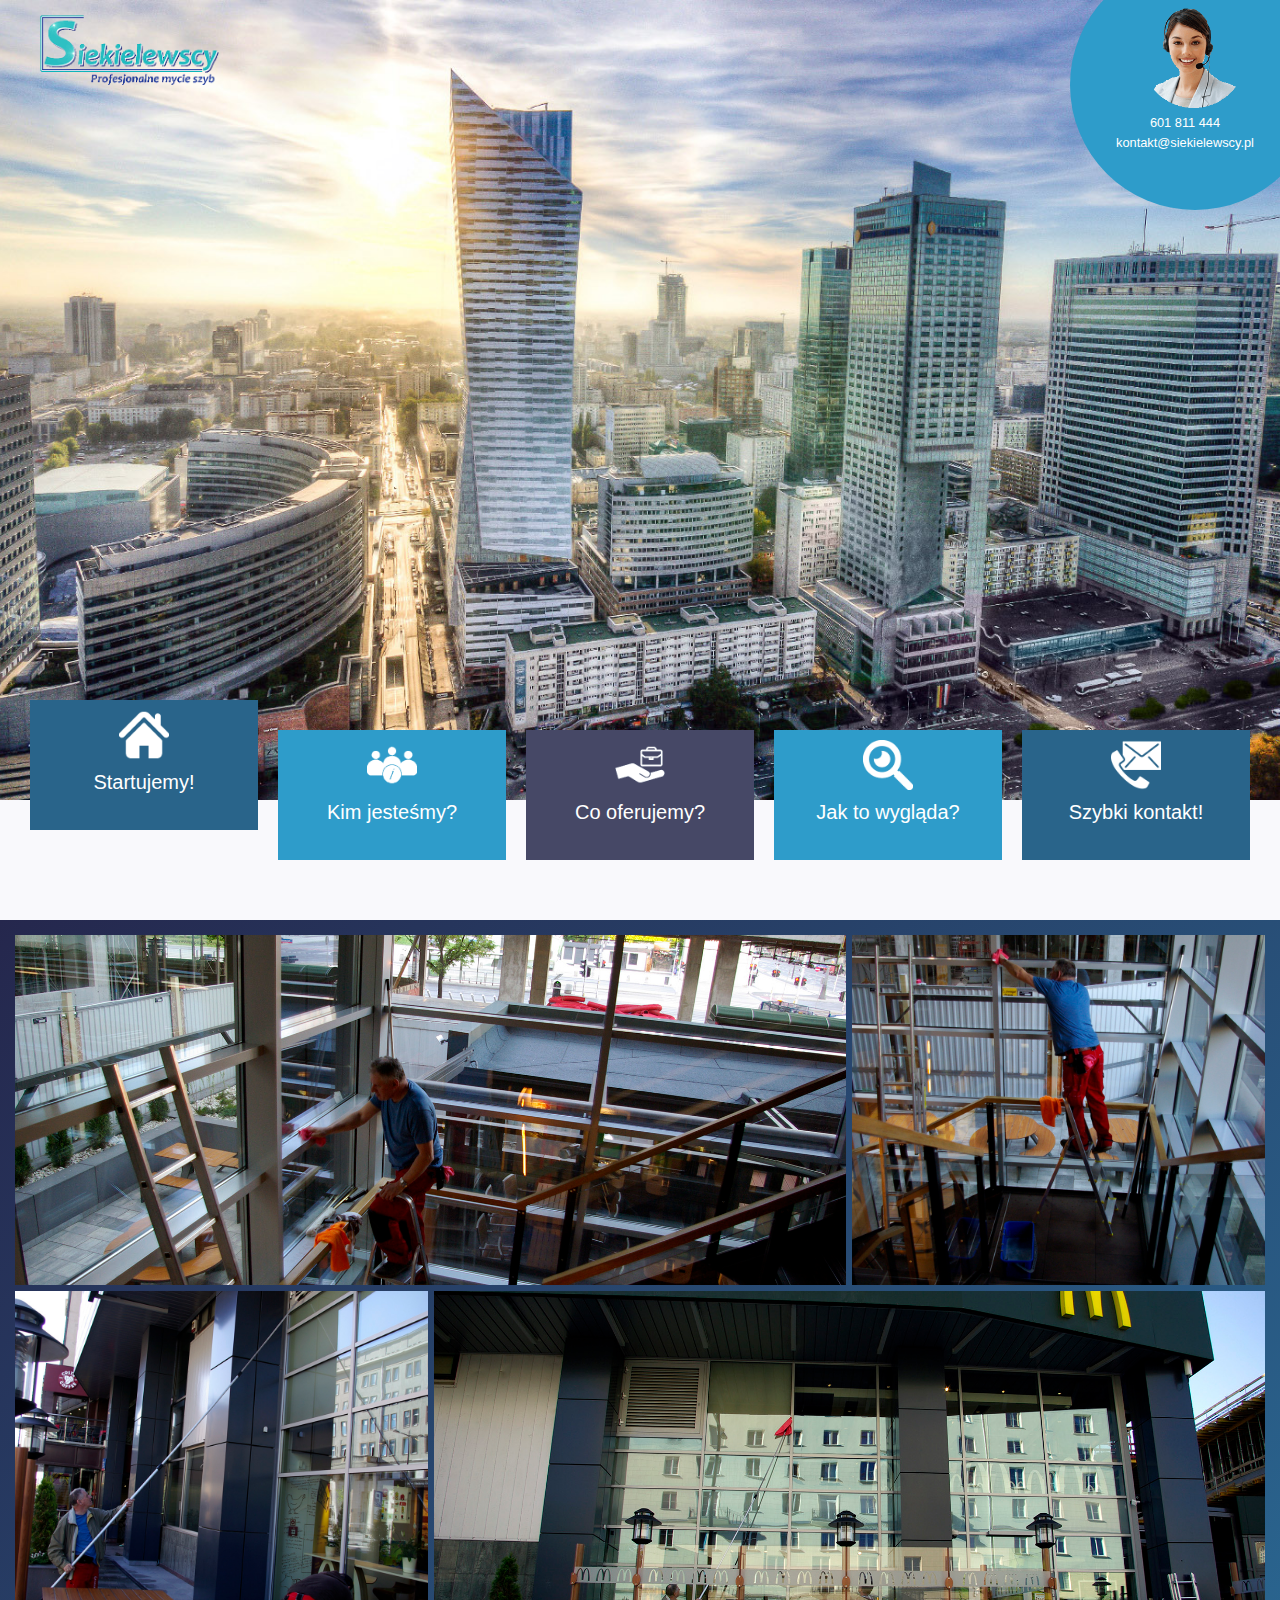
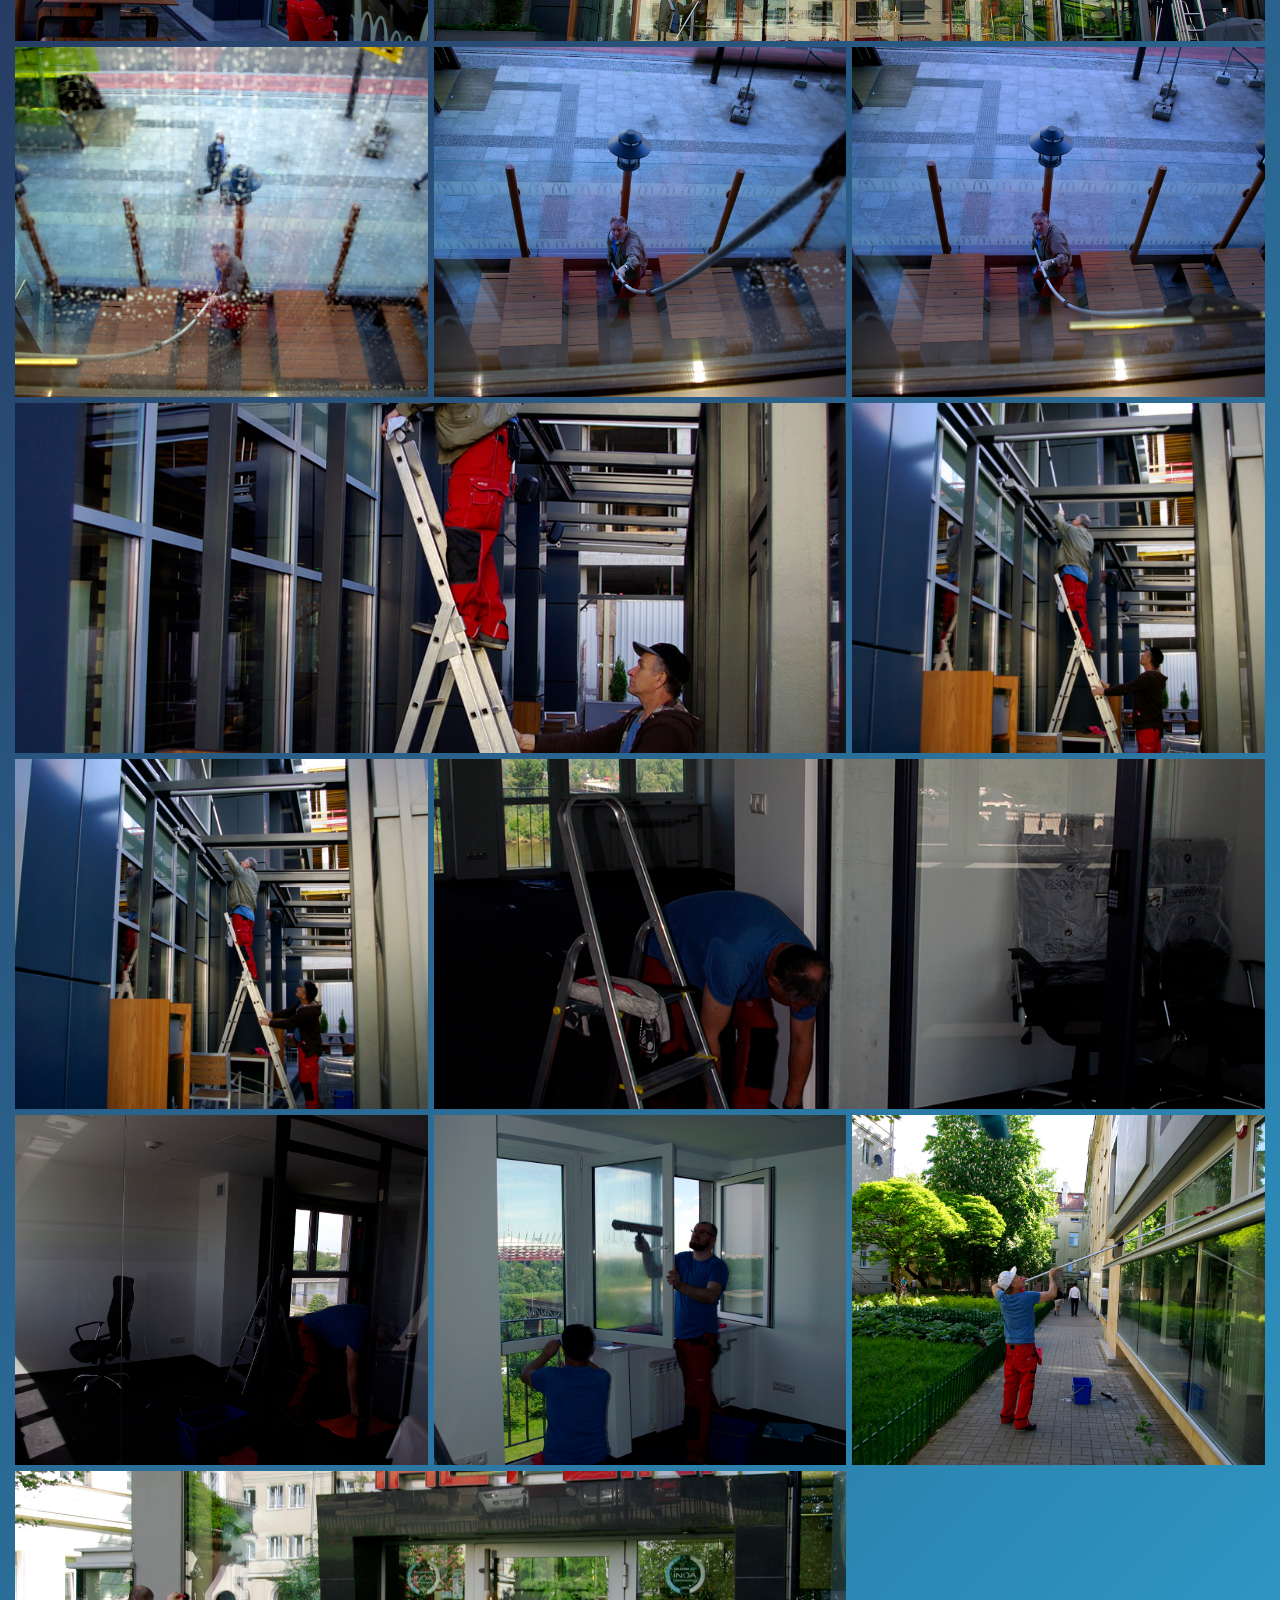
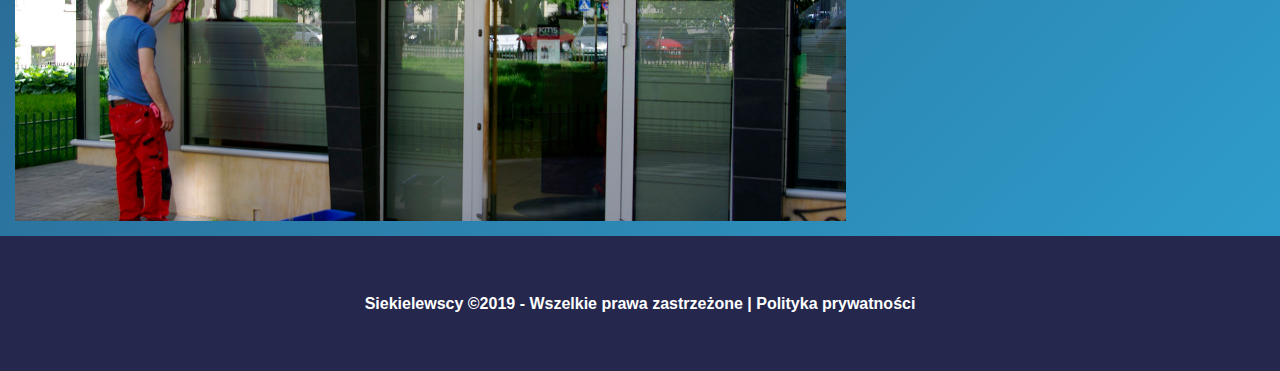
<file: galeria.html>
<!DOCTYPE html>
<html lang="pl">

<head>
  <meta charset="UTF-8">
  <meta name="viewport" content="width=device-width, initial-scale=1">
  <meta http-equiv="X-UA-Compatible" content="ie=edge">
  <title>Galeria czystych okien - Siekielewscy</title>
  <meta name="description" content="Galeria wyczyszczonych przez nas okien. Zadzwoń by zamówić usługę mycia okien, witryn, szyb oraz elewacji szklanych. 
  Siekielewscy - Profesjonalne Mycie Szyb 601 811 444" />
  <meta name="keywords" content="Mycie okien Warszawa, czyszczene szyb, czyste okna">
  <link rel="stylesheet" href="css/animate.css">
  <link rel="stylesheet" href="https://stackpath.bootstrapcdn.com/bootstrap/4.3.1/css/bootstrap.min.css">
  <link rel="stylesheet" href="https://use.fontawesome.com/releases/v5.7.2/css/all.css">



  <!-- build:css -->
  <link rel="stylesheet" href="css/headerStyle.css">
  <!-- endbuild -->
</head>

<body>
  <section class="header-background-image"></section>
  <header>
    <div class="logoContainer">
      <div class="logo"></div>
    </div>
    <div class="contactInformation">
      <div class="contactIconContainer">
        <div class="contactIcon"></div>
      </div>
      <div class="contactNumber">
        <a href="tel:601 811 444"> 601 811 444 </a>
        <a href="mailto:kontakt@siekielewscy.pl">kontakt@siekielewscy.pl</a>
      </div>
    </div>
  </header>

  <section class="menu onas">
    <div class="row menuContainer">
      <div class="col-5 col-md-3 col-lg menuElement animated">
        <div class="iconMenu"></div>
        <h5 class="animated">Startujemy!</h5>
        <h4 class="animated">Strona główna</h4>
      </div>
      <div class="col-5 col-md-3 col-lg menuElement animated">
        <div class="iconMenu"></div>
        <h5 class="animated">Kim jesteśmy?</h5>
        <h4 class="animated">O nas</h4>
      </div>
      <div class="col-5 col-md-3 col-lg menuElement animated">
        <div class="iconMenu"></div>
        <h5 class="animated">Co oferujemy?</h5>
        <h4 class="animated">Oferta</h4>
      </div>
      <div class="col-5 col-md-3 col-lg menuElement animated">
        <div class="iconMenu"></div>
        <h5 class="animated">Jak to wygląda?</h5>
        <h4 class="animated">Galeria</h4>
      </div>
      <div class="col-5 col-md-3 col-lg menuElement animated">
        <div class="iconMenu"></div>
        <h5 class="animated">Szybki kontakt!</h5>
        <h4 class="animated">Formularz kontaktowy</h4>
      </div>
    </div>
  </section>


  <section class="gallery">
    <div class="row gal-container">
      <div class="col-md-8 col-sm-12 co-xs-12 gal-item">
        <div class="box">
          <img alt="Mycie okien w trudnodostępnych miejscach" src="img/zdj_galeria/_G101524.JPG">
        </div>
      </div>
      <div class="col-md-4 col-sm-6 co-xs-12 gal-item">
        <div class="box">
          <a href="#" data-toggle="modal" data-target="#2">
            <img alt="Mycie przeszkleń w trudnodostępnych miejscach" src="img/zdj_galeria/_G101525.JPG">
          </a>
        </div>
      </div>
      <div class="col-md-4 col-sm-6 co-xs-12 gal-item">
        <div class="box">
          <a href="#" data-toggle="modal" data-target="#3">
            <img alt="Mycie okien dla firm" src="img/zdj_galeria/_G101537.JPG">
          </a>
        </div>
      </div>
      <div class="col-md-8 col-sm-12 co-xs-12 gal-item">
        <div class="box">
          <a href="#" data-toggle="modal" data-target="#4">
            <img alt="Mycie okien w restauracjach" src="img/zdj_galeria/_G101545.JPG">
          </a>
        </div>
      </div>
      <div class="col-md-4 col-sm-6 co-xs-12 gal-item">
        <div class="box">
          <a href="#" data-toggle="modal" data-target="#5">
            <img alt="Czyszczenie brudnych okien" src="img/zdj_galeria/_G101555.JPG">
          </a>
        </div>
      </div>
      <div class="col-md-4 col-sm-6 co-xs-12 gal-item">
        <div class="box">
          <a href="#" data-toggle="modal" data-target="#6">
            <img alt="Lśniące okna po umyciu" src="img/zdj_galeria/_G101556.JPG">
          </a>
        </div>
      </div>
      <div class="col-md-4 col-sm-6 co-xs-12 gal-item">
        <div class="box">
          <a href="#" data-toggle="modal" data-target="#7">
            <img alt="Okna czyszczone profesjonalnie" src="img/zdj_galeria/_G101557.JPG">
          </a>
        </div>
      </div>

      <div class="col-md-8 col-sm-12 co-xs-12 gal-item">
        <div class="box">
          <a href="#" data-toggle="modal" data-target="#7">
            <img alt="Mycie szyb z drabiny" src="img/zdj_galeria/_G101560.JPG">
          </a>
        </div>
      </div>
      <div class="col-md-4 col-sm-6 co-xs-12 gal-item">
        <div class="box">
          <a href="#" data-toggle="modal" data-target="#7">
            <img alt="Czyszczenie szyb profesjonalnym sprzętem" src="img/zdj_galeria/_G101564.JPG">
          </a>
        </div>
      </div>
      <div class="col-md-4 col-sm-6 co-xs-12 gal-item">
        <div class="box">
          <a href="#" data-toggle="modal" data-target="#7">
            <img alt="Mycie okien profesjonalnymi środkami czystości" src="img/zdj_galeria/_G101570.JPG">
          </a>
        </div>
      </div>
      <div class="col-md-8 col-sm-12 co-xs-12 gal-item">
        <div class="box">
          <a href="#" data-toggle="modal" data-target="#7">
            <img alt="Mycie okien w biurach" src="img/zdj_galeria/_G101581.JPG">
          </a>
        </div>
      </div>
      <div class="col-md-4 col-sm-6 co-xs-12 gal-item">
        <div class="box">
          <a href="#" data-toggle="modal" data-target="#7">
            <img alt="Doczyszczanie okien po remoncie" src="img/zdj_galeria/_G101587.JPG">
          </a>
        </div>
      </div>
      <div class="col-md-4 col-sm-6 co-xs-12 gal-item">
        <div class="box">
          <a href="#" data-toggle="modal" data-target="#7">
            <img alt="Pielęgnacja szyb zapewnia długotrwały efekt czystości" src="img/zdj_galeria/_G101608.JPG">
          </a>
        </div>
      </div>
      <div class="col-md-4 col-sm-6 co-xs-12 gal-item">
        <div class="box">
          <a href="#" data-toggle="modal" data-target="#7">
            <img alt="Mycie okien w instytucjach państwowych" src="img/zdj_galeria/_G101617.JPG">
          </a>
        </div>
      </div>
      <div class="col-md-8 col-sm-12 co-xs-12 gal-item">
        <div class="box">
          <a href="#" data-toggle="modal" data-target="#7">
            <img alt="Mycie okien w barach" src="img/zdj_galeria/_G101630.JPG">
          </a>
        </div>
      </div>
    </div>
  </section>
  <div class="bg-modal">
    <div class="modal-content">
      <div class="box">
        <img alt="Czyszczenie witryn" src="img/zdj_galeria/_G101630.JPG" alt="">
      </div>
    </div>
  </div>

  <footer>
    <p>Siekielewscy &copy;2019 - Wszelkie prawa zastrzeżone | <a href="polityka.html">Polityka prywatności</a></p>
  </footer>

  <script src="https://cdnjs.cloudflare.com/ajax/libs/jquery/3.3.1/jquery.js"></script>
  <script src="https://cdnjs.cloudflare.com/ajax/libs/popper.js/1.14.7/umd/popper.min.js"></script>
  <script src="https://stackpath.bootstrapcdn.com/bootstrap/4.3.1/js/bootstrap.min.js"></script>
  <script type="text/javascript" src="slick/slick.min.js"></script>
  <script src="js/wow.min.js"></script>
  <!-- build:js -->
  <script src="js/sectionFirst.js"></script>
  <script src="js/slickScript.js"></script>
  <!-- endbuild -->
</body>

</html>
</file>
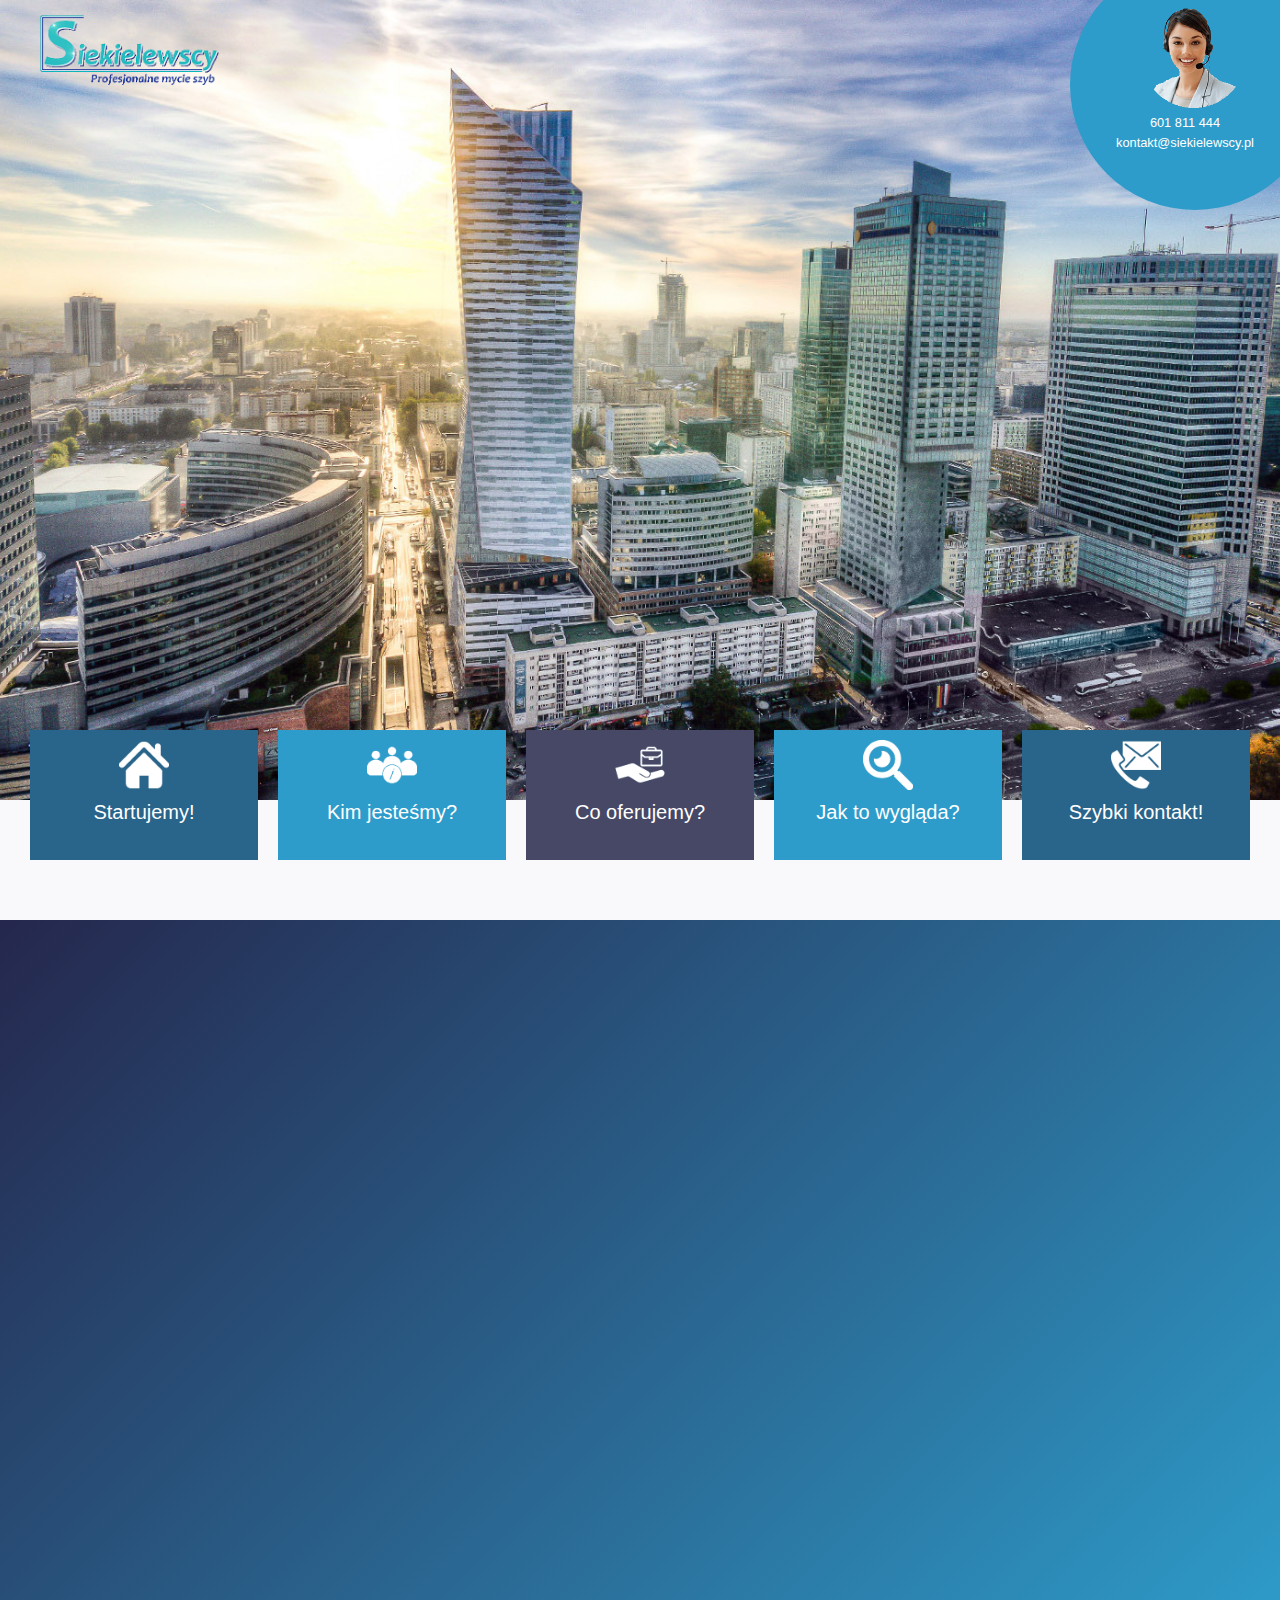
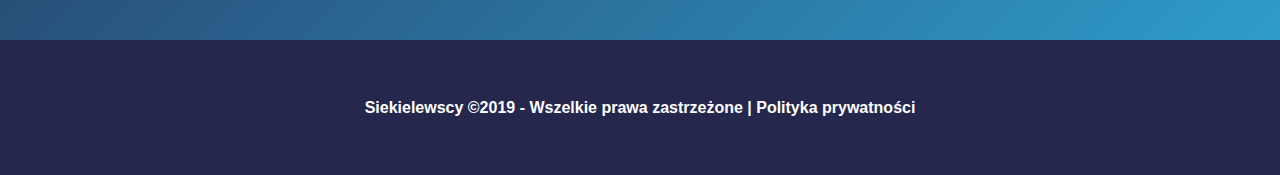
<file: kontakt.html>
<!DOCTYPE html>
<html lang="pl">

<head>
    <meta charset="UTF-8">
    <meta name="viewport" content="width=device-width, initial-scale=1">
    <meta http-equiv="X-UA-Compatible" content="ie=edge">
    <title>Mycie szyb - Kontakt - Siekielewscy</title>
    <meta name="description" content="Mycie okien - Warszawa. Zadzwoń by zamówić usługę mycia okien, witryn, szyb oraz elewacji szklanych. 
    Siekielewscy - Profesjonalne Mycie Szyb 601 811 444" />
    <meta name="keywords"
        content="Mycie okien Warszawa, czyszczenie powierzchni szklanych, mycie przeszkleń, doczyszczanie witryn">
    <link rel="stylesheet" href="https://use.fontawesome.com/releases/v5.7.2/css/all.css">
    <link rel="stylesheet" type="text/css" href="slick/slick.css" />
    <link rel="stylesheet" type="text/css" href="slick/slick-theme.css" />
    <link rel="stylesheet" href="css/animate.css">
    <link rel="stylesheet" href="https://stackpath.bootstrapcdn.com/bootstrap/4.3.1/css/bootstrap.min.css">
    <!-- build:css -->
    <link rel="stylesheet" href="css/headerStyle.css">
    <!-- endbuild -->
</head>
<body>
    <section class="header-background-image"></section>
    <header>
        <div class="logoContainer">
            <div class="logo"></div>
        </div>
        <div class="contactInformation">
            <div class="contactIconContainer">
                <div class="contactIcon"></div>
            </div>
            <div class="contactNumber">
                <a href="tel:601 811 444"> 601 811 444 </a>
                <a href="mailto:kontakt@siekielewscy.pl">kontakt@siekielewscy.pl</a>
            </div>
        </div>
    </header>
    <section class="menu onas">
        <div class="row menuContainer">
            <div class="col-5 col-md-3 col-lg menuElement animated">
                <div class="iconMenu"></div>
                <h5 class="animated">Startujemy!</h5>
                <h4 class="animated">Strona główna</h4>
            </div>
            <div class="col-5 col-md-3 col-lg menuElement animated">
                <div class="iconMenu"></div>
                <h5 class="animated">Kim jesteśmy?</h5>
                <h4 class="animated">O nas</h4>
            </div>
            <div class="col-5 col-md-3 col-lg menuElement animated">
                <div class="iconMenu"></div>
                <h5 class="animated">Co oferujemy?</h5>
                <h4 class="animated">Oferta</h4>
            </div>
            <div class="col-5 col-md-3 col-lg menuElement animated">
                <div class="iconMenu"></div>
                <h5 class="animated">Jak to wygląda?</h5>
                <h4 class="animated">Galeria</h4>
            </div>
            <div class="col-5 col-md-3 col-lg menuElement animated">
                <div class="iconMenu"></div>
                <h5 class="animated">Szybki kontakt!</h5>
                <h4 class="animated">Formularz kontaktowy</h4>
            </div>
        </div>
    </section>
    <section id="contact">
        <div class="section-content">
            <h1 class="section-header"><span class="content-header wow fadeIn" data-wow-delay="0.2s"
                    data-wow-duration="2s">Skontaktuj się z nami</span></h1>
            <h3 class="wow fadeIn" data-wow-delay="0.5s" data-wow-duration="2s">Zapraszamy Państwa do kontaktowania się
                z nami, a my ze swojej strony dołożymy starań, aby dołączyli Państwo do grona zadowolonych z naszych
                usług klientów.</h3>
        </div>
        <div class="contact-section wow fadeIn" data-wow-delay="0.7s" data-wow-duration="1s">
            <div class="container">
                <form class="row" name="contactform" action="mail.php">
                    <div class="col-md-6 form-line col-12">
                        <div class="form-group">
                            <label for="exampleInputUsername">Imię i nazwisko</label>
                            <input name="name" type="text" class="form-control" id=""
                                placeholder=" Twoje imię i nazwisko">
                        </div>
                        <div class="form-group">
                            <label for="exampleInputEmail">Adres E-mail</label>
                            <input name="email" type="email" class="form-control" id="exampleInputEmail"
                                placeholder=" Wpisz swój adres email">
                        </div>
                        <div class="form-group">
                            <label for="telephone">Numer telefonu</label>
                            <input name="number" type="tel" class="form-control" id="telephone"
                                placeholder=" Twój nr tel">
                        </div>
                    </div>
                    <div class="col-md-6 col-12">
                        <div class="form-group">
                            <label for="description">Wiadomość</label>
                            <textarea name="message" class="form-control" id="description"
                                placeholder="Napisz w czym możemy Ci pomóc"></textarea>
                        </div>
                        <div>
                            <button type="submit" target="_blank" name="submit" class="btn btn-default submit"><i
                                    class="fa fa-paper-plane" aria-hidden="true"></i>Wyślij wiadomość</button>
                        </div>
                    </div>
                </form>
            </div>
    </section>
    <footer>
        <p>Siekielewscy &copy;2019 - Wszelkie prawa zastrzeżone | <a href="polityka.html">Polityka prywatności</a></p>
    </footer>

    <script src="https://code.jquery.com/jquery-3.3.1.slim.min.js"></script>
    <script src="https://cdnjs.cloudflare.com/ajax/libs/popper.js/1.14.7/umd/popper.min.js"></script>
    <script src="https://stackpath.bootstrapcdn.com/bootstrap/4.3.1/js/bootstrap.min.js"></script>
    <script type="text/javascript" src="slick/slick.min.js"></script>
    <script src="js/wow.min.js"></script>
    <!-- build:js -->
    <script src="js/sectionFirst.js"></script>
    <script src="js/slickScript.js"></script>
    <!-- endbuild -->

</body>

</html>
</file>
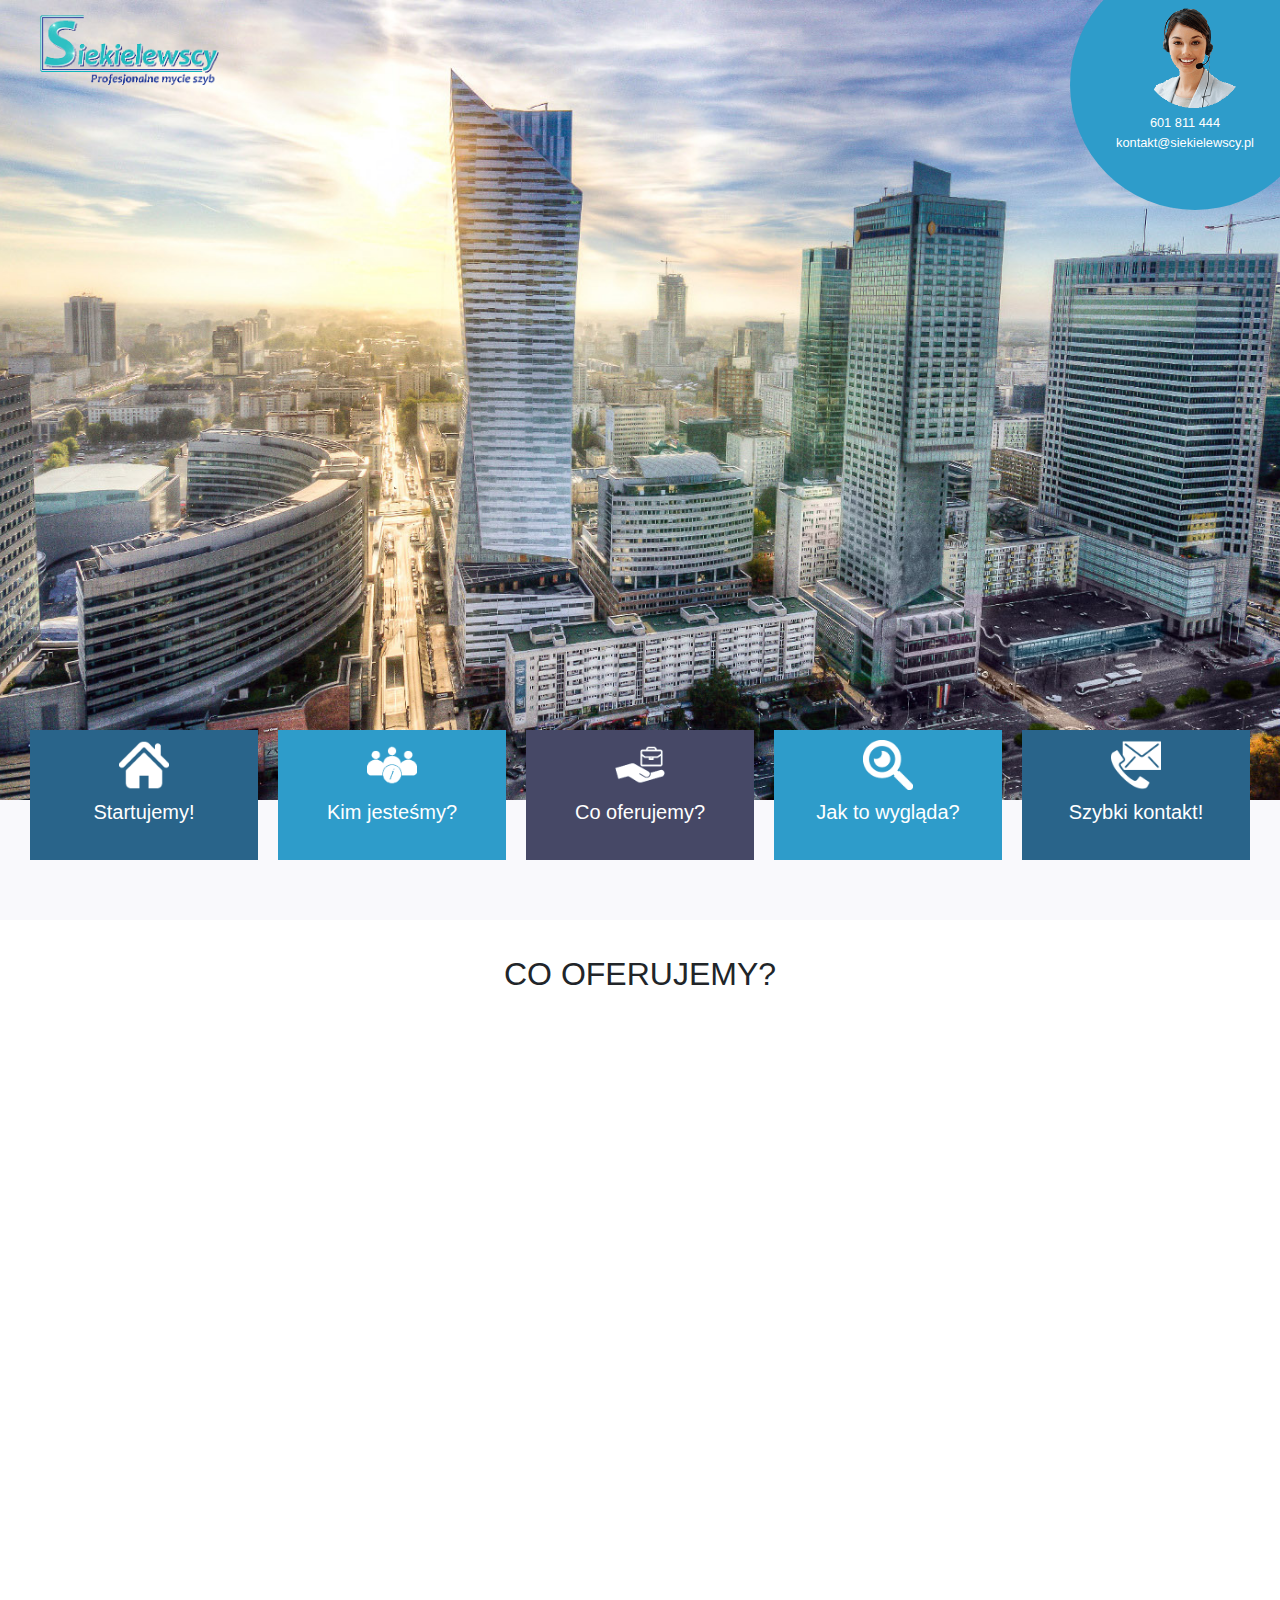
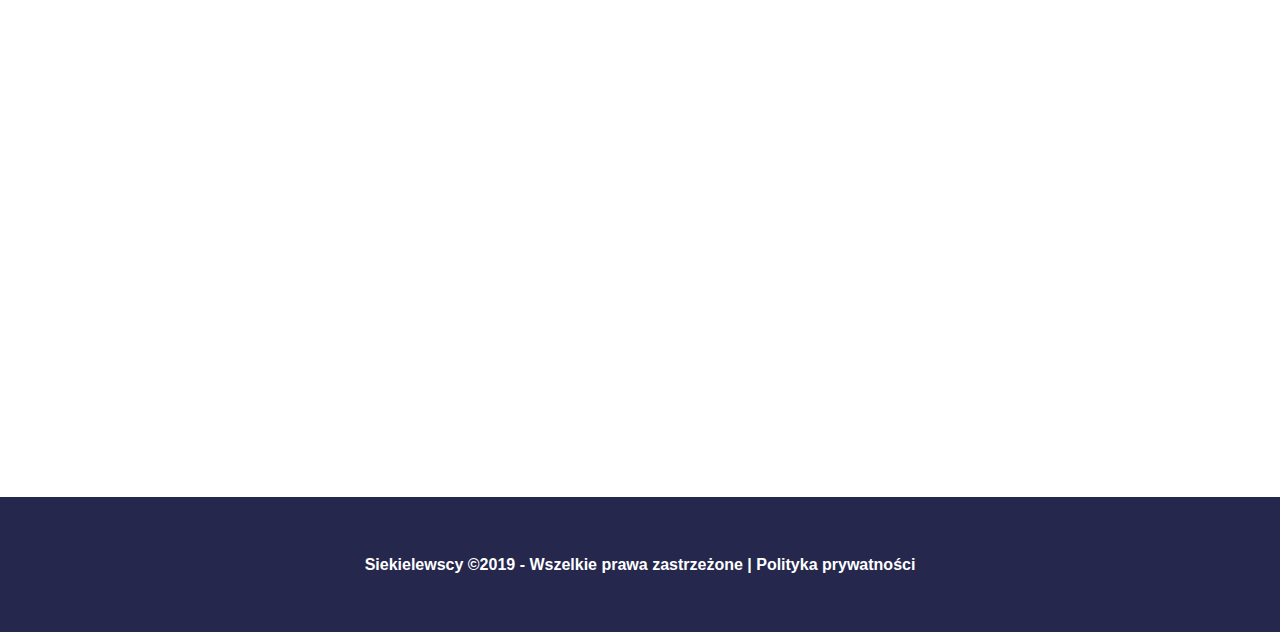
<file: oferta.html>
<!DOCTYPE html>
<html lang="pl">

<head>
    <meta charset="UTF-8">
    <meta name="viewport" content="width=device-width, initial-scale=1">
    <meta http-equiv="X-UA-Compatible" content="ie=edge">
    <title>Oferta mycia okien - Siekielewscy</title>
    <meta name="description" content="Tanie i profesjonalne mycie okien. Sprawdź najkorzystniejszą ofertę czyszczenia przeszkleń, witryn, szyb oraz elewacji szklanych. 
    Siekielewscy - Profesjonalne Mycie Szyb 601 811 444" />
    <meta name="keywords" content="Mycie okien Warszawa, czyszczenie przeszkleń, mycie szyb, doczyszczanie witryn">
    <link rel="stylesheet" href="css/animate.css">
    <link rel="stylesheet" href="https://stackpath.bootstrapcdn.com/bootstrap/4.3.1/css/bootstrap.min.css">
    <!-- build:css -->
    <link rel="stylesheet" href="css/headerStyle.css">
    <!-- endbuild -->
</head>

<body>
    <section class="header-background-image"></section>
    <header>
        <div class="logoContainer">
            <div class="logo"></div>
        </div>
        <div class="contactInformation">
            <div class="contactIconContainer">
                <div class="contactIcon"></div>
            </div>
            <div class="contactNumber">
                <a href="tel:601 811 444"> 601 811 444 </a>
                <a href="mailto:kontakt@siekielewscy.pl">kontakt@siekielewscy.pl</a>
            </div>
        </div>
    </header>

    <section class="menu onas">
        <div class="row menuContainer">
            <div class="col-5 col-md-3 col-lg menuElement animated">
                <div class="iconMenu"></div>
                <h5 class="animated">Startujemy!</h5>
                <h4 class="animated">Strona główna</h4>
            </div>
            <div class="col-5 col-md-3 col-lg menuElement animated">
                <div class="iconMenu"></div>
                <h5 class="animated">Kim jesteśmy?</h5>
                <h4 class="animated">O nas</h4>
            </div>
            <div class="col-5 col-md-3 col-lg menuElement animated">
                <div class="iconMenu"></div>
                <h5 class="animated">Co oferujemy?</h5>
                <h4 class="animated">Oferta</h4>
            </div>
            <div class="col-5 col-md-3 col-lg menuElement animated">
                <div class="iconMenu"></div>
                <h5 class="animated">Jak to wygląda?</h5>
                <h4 class="animated">Galeria</h4>
            </div>
            <div class="col-5 col-md-3 col-lg menuElement animated">
                <div class="iconMenu"></div>
                <h5 class="animated">Szybki kontakt!</h5>
                <h4 class="animated">Formularz kontaktowy</h4>
            </div>
        </div>
    </section>

    <section class="description-boxes row">

        <div class="description-boxes-container col-12">
            <h2 class="col-12"> Co oferujemy?</h2>
            <div class="col-md-6 col-12 p-2 wow slideInLeft" data-wow-delay="1s"><img
                    alt="Pozwól specjalistom umyć twoje okna" class="scale" class="wow bounceIn" data-wow-delay="1.5s"
                    src="img/right-arrow.png">
                <p class="p-4 wow slideInLeft" data-wow-delay="0.5s">Zajmujemy się głównie myciem okien, szyb witryn
                    oraz innych powierzchni szklanych. Cena każdego zlecenia ustalana
                    jest indywidualnie po uwzględnieniu kilku czynników wpływających na koszt usługi.<br>
                    Oto co bierzemy pod uwagę podejmując się zlecenia, przykładowo mycia okien.</p>
            </div>
            <div class="col-md-6 col-12 p-2 wow slideInRight" data-wow-delay="1s">
                <p class="p-4 wow slideInRight" data-wow-delay="0.5s">Na samym początku ustalamy jaką usługę mamy
                    wykonać. Jest to zależne od poziomu
                    zabrudzenia
                    okien i oczekiwań względem usługi. Poniżej przygotowaliśmy podział usług na kategorie,
                    aby łatwiej było ustalić przedmiot usługi.</p><img class="scale" class="wow bounceIn"
                    data-wow-delay="1.5s" alt="Kroki mycia okien" src="img/steps.png">
            </div>
            <div class="col-md-6 col-12 p-2 wow slideInLeft" data-wow-offset="150" data-wow-delay="0.5s">
                <p class="p-4 wow slideInLeft" data-wow-delay="0.5s">Mycie pielęgnacyjne – to usługa polegająca na myciu
                    cyklicznym już doczyszczonych
                    szyb, które trzeba umyć z powierzchownego kurzu/brudu, który nie zdąży się
                    wtopić w pory powierzchni, na której się znajduje. Zazwyczaj jest to regularne mycie okien
                    wykonywane w częstotliwości nie mniej niż raz na 2 miesiące. Pozawala to na utrzymanie
                    obramowań i szyb przez długie lata w niezmienionej formie.</p><img alt="Mycie szyb - krok pierwszy"
                    class="scale" class="wow bounceIn" data-wow-delay="1.5s" src="img/one.png">
            </div>
            <div class="col-md-6 col-12 p-2 wow slideInRight" data-wow-offset="150" data-wow-delay="0.5s"><img
                    alt="Czyszczenie okien - Krok drugi" class="scale" class="wow bounceIn" data-wow-delay="1.5s"
                    src="img/two.png">
                <p class="p-4 wow slideInRight" data-wow-delay="0.5s">Mycie gruntowne – usługa polega na umyciu mocno
                    zabrudzonych okien, witryn czy szyb tak, aby
                    sucha powierzchnia nie brudziła - bez usuwania zabrudzeń stałych takich jak kleje, farby,
                    rdze czy wżery z brudu.</p>
            </div>
            <div class="col-md-6 col-12 p-2 wow slideInLeft" data-wow-offset="150" data-wow-delay="0.5s">
                <p class="p-4 wow bounceInUp" data-wow-delay="0.5s">Mycie z doczyszczaniem – usługa polegająca na umyciu
                    okien i ram wraz z szorowaniem
                    mocno zabrudzonych powierzchni z użyciem mocnej chemii.</p>
                <img alt="Mycie okien - Krok trzeci" class="scale" class="wow bounceIn" data-wow-delay="1.5s"
                    src="img/three.png">
            </div>
            <div class="col-md-6 col-12 p-2 wow slideInRight" data-wow-offset="150" data-wow-delay="0.5s"><img
                    alt="Doczyszczanie witryn - Krok czwarty" class="scale" class="wow bounceIn" data-wow-delay="1.5s"
                    src="img/four.png">
                <p class="p-4 slideInLeft" data-wow-delay="0.5s">Mycie poremontowe – usługa czyszczenia okien w
                    pomieszczeniach po
                    remontach/budowach.
                </p>
            </div>
            <div class="col-md-6 col-12 p-2 wow slideInLeft" data-wow-offset="150" data-wow-delay="0.5s"><img
                    alt="Mycie okien różnych gabarytów" class="scale" class="wow bounceIn" data-wow-delay="1.5s"
                    src="img/window2.png">
                <p class="p-4 slideInRight" data-wow-delay="0.5s">Kiedy ustalimy już rodzaj usługi, musimy uwzględnić
                    kilka innych czynników takich jak:<br>
                    - wielkość okien<br>
                    - rodzaj stolarki</p>
            </div>
            <div class="col-md-6 col-12 p-2 wow slideInRight" data-wow-offset="150" data-wow-delay="0.5s">
                <p class="p-4 wow bounceIn" data-wow-delay="0.5s"> - dostępność do mytych powierzchni<br>
                    - wysokość mytych powierzchnia<br>
                    - ilość okien<br>
                    - częstotliwość mycia<br>
                    - odległość od Warszawy jeśli prace mają być wykonane poza jej granicami</p><img
                    alt="Czyszczenie szyb różnej wielkości" class="scale" class="wow bounceIn" data-wow-delay="1.5s"
                    src="img/points.png">
            </div>
            <div class="col-md-6 col-12 p-2 wow bounceInUp" data-wow-offset="150" data-wow-delay="0.5s"><img
                    alt="Szybkie i tanie mycie okien" class="scale" class="wow bounceIn" data-wow-delay="1.5s"
                    src="img/fast.png">
                <p class="p-4 slideInLeft" data-wow-delay="0.5s">Zwykle po kontakcie telefonicznym już po 2-3 minutach
                    rozmowy dowiedzą się Państwo
                    jak niski będzie koszt mycia powierzchni szklanych, a po kilku godzinach otrzymają Państwo pisemną
                    ofertę
                    zawierającą wszystkie szczegóły.</p>
            </div>

        </div>
    </section>

    <footer>
        <p>Siekielewscy &copy;2019 - Wszelkie prawa zastrzeżone | <a href="polityka.html">Polityka prywatności</a></p>
    </footer>

    <script src="https://code.jquery.com/jquery-3.3.1.slim.min.js"></script>
    <script src="https://cdnjs.cloudflare.com/ajax/libs/popper.js/1.14.7/umd/popper.min.js"></script>
    <script src="https://stackpath.bootstrapcdn.com/bootstrap/4.3.1/js/bootstrap.min.js"></script>
    <script type="text/javascript" src="slick/slick.min.js"></script>
    <script src="js/wow.min.js"></script>
    <!-- build:js -->
    <script src="js/sectionFirst.js"></script>
    <script src="js/slickScript.js"></script>
    <!-- endbuild -->
</body>

</html>
</file>
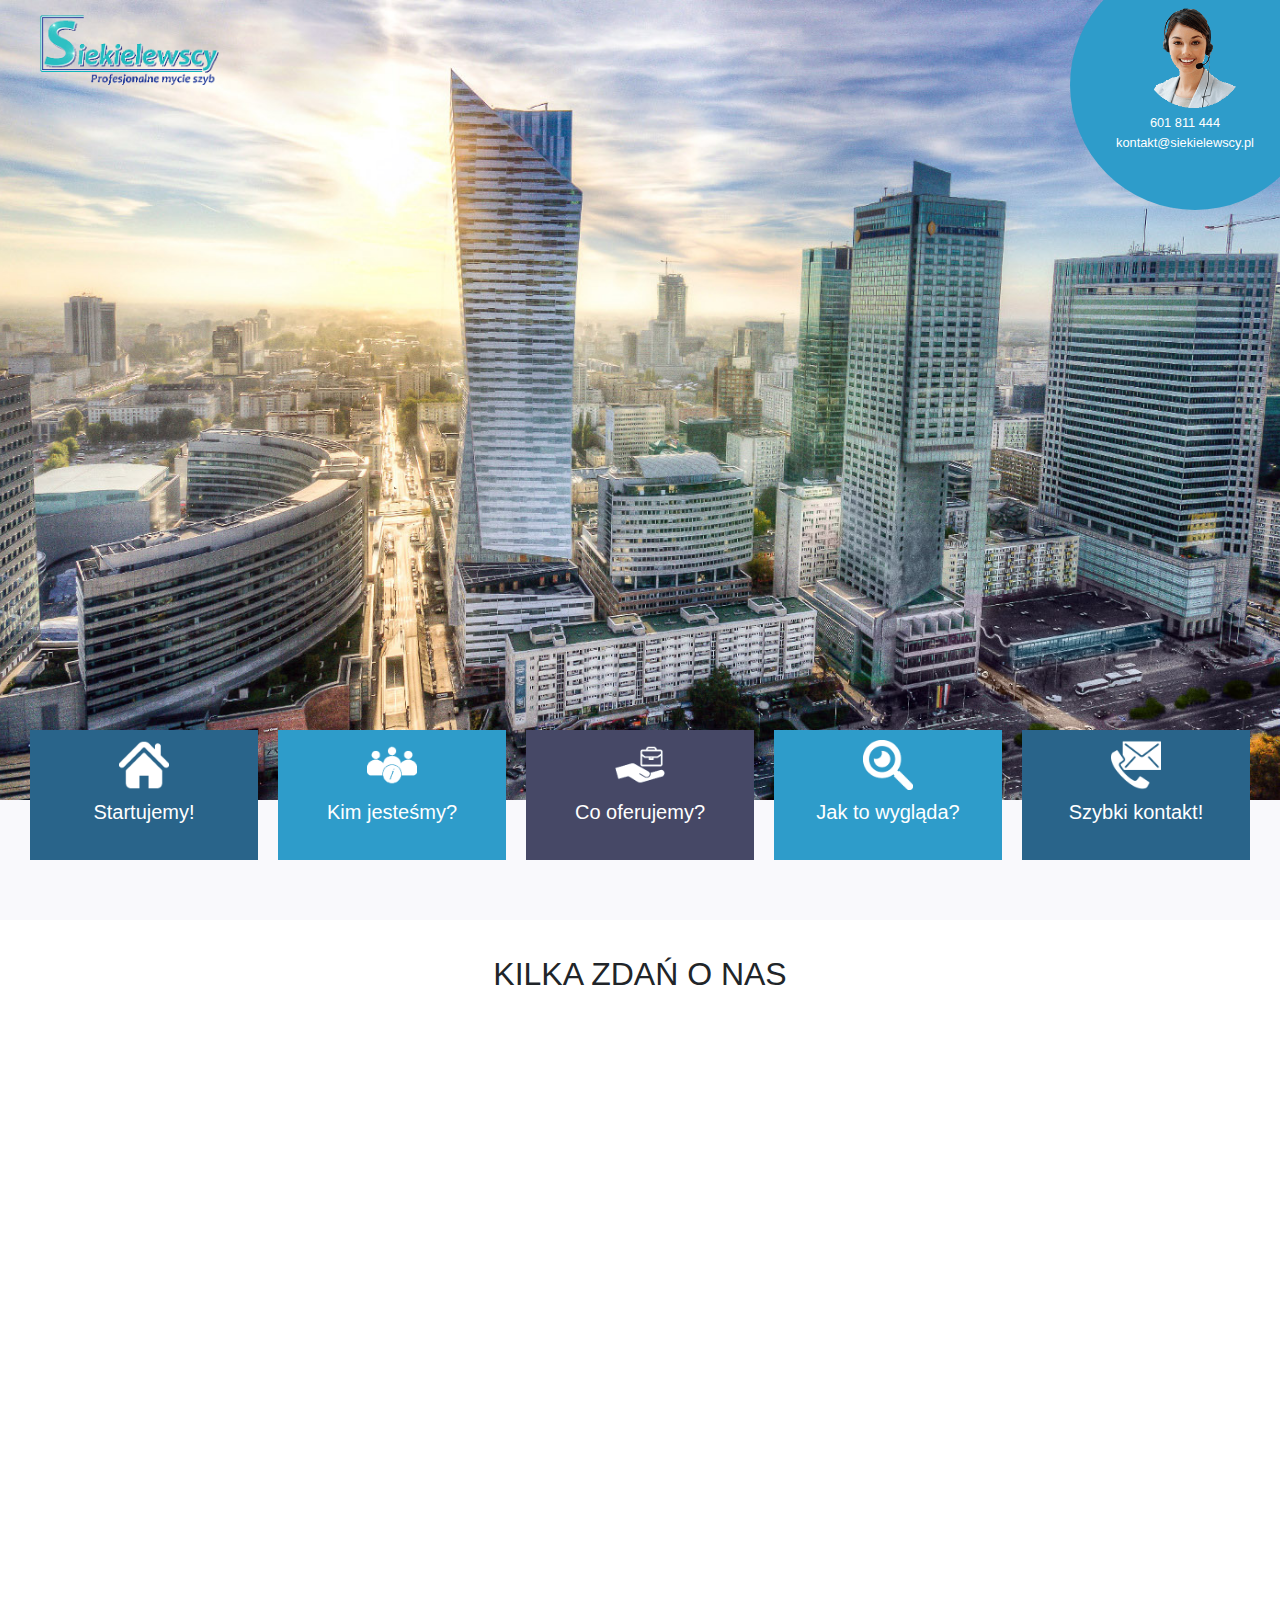
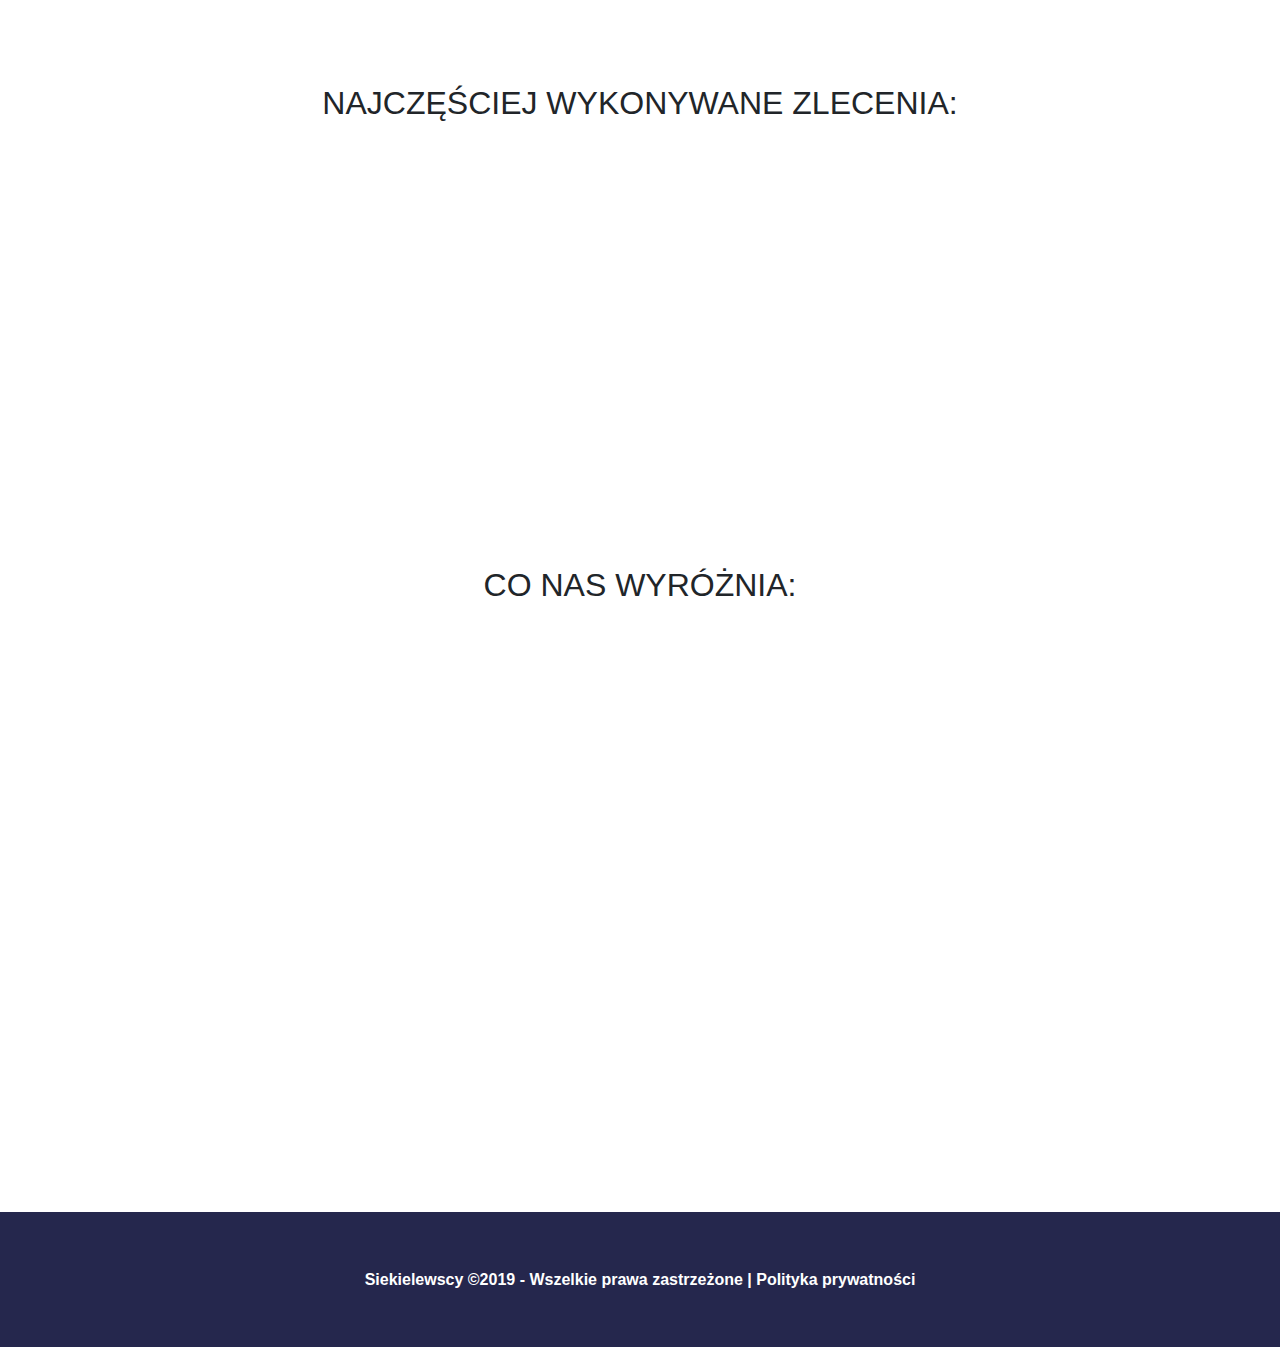
<file: onas.html>
<!DOCTYPE html>
<html lang="pl">

<head>
    <meta charset="UTF-8">
    <meta name="viewport" content="width=device-width, initial-scale=1">
    <meta http-equiv="X-UA-Compatible" content="ie=edge">
    <title>Mycie okien to nasza specjalność - Siekielewscy</title>
    <meta name="description" content="Mycie przez nas okien przyciąga klientów - przekonaj się i skontaktuj by skorzystać z usługi mycia okien, witryn, szyb oraz elewacji szklanych. 
    Siekielewscy - Profesjonalne Mycie Szyb 601 811 444" />
    <meta name="keywords" content="Mycie szyb Warszawa, czyszczenie okien, doczyszczanie po remoncie">
    <link rel="stylesheet" href="css/animate.css">
    <link rel="stylesheet" href="https://stackpath.bootstrapcdn.com/bootstrap/4.3.1/css/bootstrap.min.css">
    <!-- build:css -->
    <link rel="stylesheet" href="css/headerStyle.css">
    <!-- endbuild -->
</head>

<body>
    <section class="header-background-image"></section>
    <header>
        <div class="logoContainer">
            <div class="logo"></div>
        </div>
        <div class="contactInformation">
            <div class="contactIconContainer">
                <div class="contactIcon"></div>
            </div>
            <div class="contactNumber">
                <a href="tel:601 811 444"> 601 811 444 </a>
                <a href="mailto:kontakt@siekielewscy.pl">kontakt@siekielewscy.pl</a>
            </div>
        </div>
    </header>

    <section class="menu onas">
        <div class="row menuContainer">
            <div class="col-5 col-md-3 col-lg menuElement animated">
                <div class="iconMenu"></div>
                <h5 class="animated">Startujemy!</h5>
                <h4 class="animated">Strona główna</h4>
            </div>
            <div class="col-5 col-md-3 col-lg menuElement animated">
                <div class="iconMenu"></div>
                <h5 class="animated">Kim jesteśmy?</h5>
                <h4 class="animated">O nas</h4>
            </div>
            <div class="col-5 col-md-3 col-lg menuElement animated">
                <div class="iconMenu"></div>
                <h5 class="animated">Co oferujemy?</h5>
                <h4 class="animated">Oferta</h4>
            </div>
            <div class="col-5 col-md-3 col-lg menuElement animated">
                <div class="iconMenu"></div>
                <h5 class="animated">Jak to wygląda?</h5>
                <h4 class="animated">Galeria</h4>
            </div>
            <div class="col-5 col-md-3 col-lg menuElement animated">
                <div class="iconMenu"></div>
                <h5 class="animated">Szybki kontakt!</h5>
                <h4 class="animated">Formularz kontaktowy</h4>
            </div>
        </div>
    </section>

    <section class="description-boxes row">

        <div class="description-boxes-container col-12">
            <h2 class="col-12"> Kilka zdań o nas</h2>
            <div class="col-md-6 col-12 p-2 wow slideInLeft" data-wow-delay="1s"><img class="wow bounceIn flip"
                    data-wow-delay="1.5s" alt="Firma czyszcząca okna - ikona" src="img/slideshare-logo.png">
                <p class="p-4 wow slideInLeft" data-wow-delay="0.5s">Jesteśmy firmą specjalizującą się w myciu okien,
                    szyb oraz
                    wszelkiego rodzaju powierzchni szklanych.
                    Posiadamy wieloletnie doświadczenie w tym zakresie i dzięki temu możemy zaoferować
                    profesjonalne usługi na najwyższym poziomie.</p>
            </div>
            <div class="col-md-6 col-12 p-2 wow slideInRight" data-wow-delay="1s">
                <p class="p-4 wow slideInRight" data-wow-delay="0.5s">Świadczymy usługi metodą przemysłową,
                    gwarantującą
                    doskonałe efekty czystych okien. Polega ona na
                    czyszczeniu okien i elewacji szklanych przeznaczonymi do tego myjkami/padami za
                    pomocą wody i specjalnego mydła a następnie ściągamy zabrudzoną wodę ściągaczkami.</p><img
                    class="wow bounceIn flip" data-wow-delay="1.5s" alt="Usługi mycia okien - Warszawa"
                    src="img/window-cleaner.png">
            </div>
            <div class="col-md-6 col-12 p-2 wow slideInLeft" data-wow-offset="150" data-wow-delay="0.5s"><img
                    class="wow bounceIn flip" data-wow-delay="1.5s" alt="Profesjonalne czyszczenie szyb - ikona"
                    src="img/settings-work-tool.png">
                <p class="p-4 wow slideInLeft" data-wow-delay="0.5s">Dzięki odpowiednim narzędziom jesteśmy w stanie
                    czyścić okna, szyby i witryny do 8 metrów nad
                    ziemią bez użycia drabin podnośników, rusztowań co obniża koszty wykonywanego
                    zlecenia. Powyżej 8 metrów wykonujemy pracę w oparciu o podnośniki i rusztowania - w
                    zależności od możliwości. Nie oferujemy usług opartych o techniki alpinistyczne.</p>
            </div>
            <div class="col-md-6 col-12 p-2 wow slideInRight" data-wow-offset="150" data-wow-delay="0.5s">
                <p class="p-4 wow slideInRight" data-wow-delay="0.5s">Myjemy powierzchnie szklane głównie na terenie
                    Warszawy i jej okolic, jednak przy
                    współpracy z różnego rodzaju sieciami lub przy większych zleceniach oferujemy zasięg
                    całego Mazowsza.</p><img class="wow bounceIn flip" data-wow-delay="1.5s"
                    alt="Mycie okien - Warszawa - Mazowiecke - Warsaw"
                    src="img/placeholder-on-map-paper-in-perspective.png">
            </div>
            <div class="col-md-6 col-12 p-2 wow bounceInUp" data-wow-offset="150" data-wow-delay="0.5s"><img
                    alt="Mycie okien w biurach, domach, sklepach, zakładach" class="wow bounceIn flip"
                    data-wow-delay="1.5s" src="img/skyline.png">
                <p class="p-4 wow bounceInUp" data-wow-delay="0.5s">Nasze usługi skierowane są zarówno do małych
                    podmiotów takich jak: domy
                    jednorodzinne, sklepy, zakłady kosmetyczne, fryzjerskie. Jak i do bardzo dużych obiektów
                    o łącznej powierzchni szklanej do 10 000 m 2</p>
            </div>
            <h2 class="col-12"> Najczęściej wykonywane zlecenia:</h2>
            <div class="col-md-6 col-12 p-2 wow slideInLeft" data-wow-offset="150" data-wow-delay="0.5s">
                <p class="p-4 slideInLeft" data-wow-delay="0.5s">
                    - mycie szyb witrynowych w sieci sklepów, aptek, restauracji, salonów samochodowych;<br>
                    - mycie okien poremontowe w domach, biurach, lokalach;
                </p><img alt="Mycie szyb witrynowych w restauracjach" class="wow bounceIn flip" data-wow-delay="1.5s"
                    src="img/glass.png">
            </div>
            <div class="col-md-6 col-12 p-2 wow slideInRight" data-wow-offset="150" data-wow-delay="0.5s"><img
                    class="wow bounceIn flip" data-wow-delay="1.5s" alt="Czyszczenie okien w szkołach"
                    src="img/window.png">
                <p class="p-4 slideInRight" data-wow-delay="0.5s"> - mycie okien w instytucjach Państwowych, szkołach,
                    przedszkolach, biurowcach;<br>
                    - mycie elewacji ze szkła w różnego rodzaju budynkach;<br>
                    - zabezpieczanie szyb/okien przed remontami/budowami.</p>
            </div>
            <div class="col-md-6 col-12 p-2 wow bounceInUp" data-wow-offset="150" data-wow-delay="0.5s">
                <p class="p-4 wow bounceIn" data-wow-delay="0.5s">Przy wykonywaniu tych usług świadczymy również prace
                    poboczne takie jak czyszczenie
                    rolet, żaluzji, szyldów, banerów reklamowych, usuwanie graffiti, czyszczenie różnego
                    rodzaju powierzchni chodnikowych i elewacyjnych myjkami ciśnieniowymi.</p><img
                    alt="Mycie rolet, żaluzji, szyldów, banerów" class="wow bounceIn flip" data-wow-delay="1.5s"
                    src="img/blinds.png">
            </div>
            <h2 class="col-12"> Co nas wyróżnia:</h2>
            <div class="col-md-6 col-12 p-2 wow slideInLeft" data-wow-offset="150" data-wow-delay="0.5s"><img
                    class="wow bounceIn flip" data-wow-delay="1.5s" alt="Tanie mycie okien" src="img/target.png">
                <p class="p-4 slideInLeft" data-wow-delay="0.5s">Wąska specjalizacja - nie świadczymy innych usług
                    porządkowych. Skupiamy się na
                    jednym,
                    dzięki temu mogliśmy znaczenie pogłębić naszą wiedzę, zoptymalizować system pracy
                    oraz nabrać niezbędnego doświadczenia i wprawy.</p>
            </div>
            <div class="col-md-6 col-12 p-2 wow slideInRight" data-wow-offset="150" data-wow-delay="0.5s">
                <p class="p-4 slideInRight" data-wow-delay="0.5s">Narzędzia i środki czystości - używamy najwyższej
                    jakości sprzętu uznanych
                    producentów, a także odpowiednio dobranych środków czystości do profesjonalnych
                    zastosowań.</p>
                <img alt="Czyszczenie witryn profesjonalnymi środkami" class="wow bounceIn flip" data-wow-delay="1.5s"
                    src="img/cleaning.png">

            </div>
            <div class="col-md-6 col-12 p-2 wow slideInLeft" data-wow-offset="150" data-wow-delay="0.5s">
                <img class="wow bounceIn flip" data-wow-delay="1.5s" alt="Tanie mycie okien dla stałych klientów"
                    src="img/working-team.png">
                <p class="p-4 slideInLeft" data-wow-delay="0.5s">Nastawienie - naszym celem jest budowanie długich
                    relacji handlowych i dlatego
                    przykładamy dużą wagę do potrzeb i oczekiwań naszych klientów. Wychodzimy z
                    założenia, że zadowolenie naszych klientów jest podstawą długiej współpracy.</p>
            </div>
            <div class="col-md-6 col-12 p-2 wow slideInRight" data-wow-offset="150" data-wow-delay="0.5s">
                <p class="p-4 slideInRight" data-wow-delay="0.5s">Dobra komunikacja – zawsze, gdy podejmujemy się
                    nowego zlecenia wcześniej ustalamy
                    szczegóły takie jak koszt, termin, czas trwania prac i godziny ich wykonywania. Staramy
                    się, aby każdy klient wiedział czego ma się spodziewać</p>
                <img class="wow bounceIn flip" data-wow-delay="1.5s"
                    alt="Tanio, dobry kontakt, szybko - tak myjemy okna" src="img/meeting.png">
            </div>
            <div class="col-md-6 col-12 p-2 wow bounceInUp" data-wow-offset="150" data-wow-delay="0.5s">
                <img class="wow bounceIn flip" data-wow-delay="1.5s" alt="Zapraszamy do kontaktu"
                    src="img/contact-icon.png">
                <p class="p-4 wow bounceIn" data-wow-delay="0.5s">Zapraszamy Państwa do kontaktowania się z nami, a my
                    ze swojej strony dołożymy
                    starań, aby dołączyli Państwo do grona zadowolonych z naszych usług klientów.</p>
            </div>

        </div>
    </section>

    <footer>
        <p>Siekielewscy &copy;2019 - Wszelkie prawa zastrzeżone | <a href="polityka.html">Polityka prywatności</a></p>
    </footer>

    <script src="https://code.jquery.com/jquery-3.3.1.slim.min.js"></script>
    <script src="https://cdnjs.cloudflare.com/ajax/libs/popper.js/1.14.7/umd/popper.min.js"></script>
    <script src="https://stackpath.bootstrapcdn.com/bootstrap/4.3.1/js/bootstrap.min.js"></script>
    <script type="text/javascript" src="slick/slick.min.js"></script>
    <script src="js/wow.min.js"></script>
    <!-- build:js -->
    <script src="js/sectionFirst.js"></script>
    <script src="js/slickScript.js"></script>
    <!-- endbuild -->
</body>

</html>
</file>
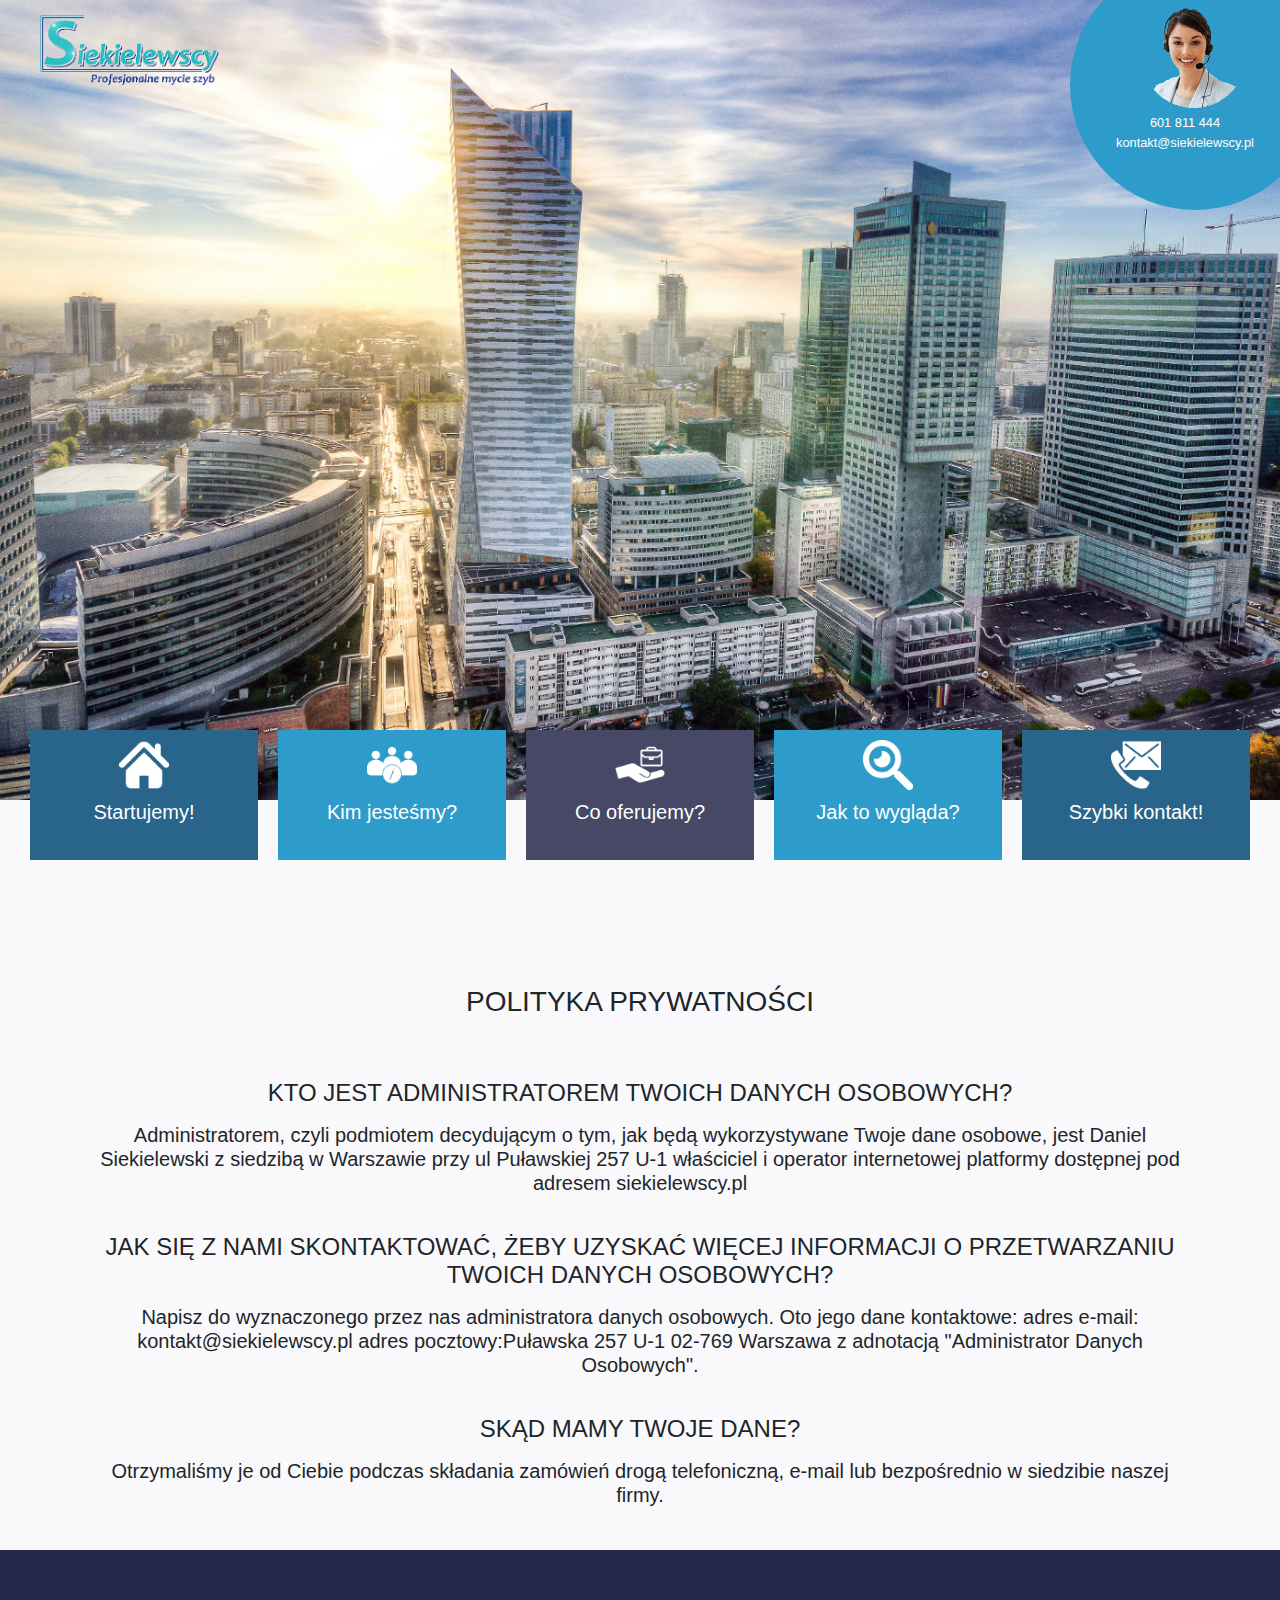
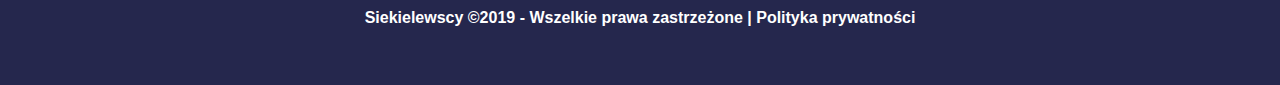
<file: polityka.html>
<!DOCTYPE html>
<html lang="pl">
<head>
  <meta charset="UTF-8">
  <meta name="viewport" content="width=device-width, initial-scale=1">
  <meta http-equiv="X-UA-Compatible" content="ie=edge">
  <title>Czyszczenie witryn - Polityka prywatności - Siekielewscy</title>
  <meta name="description"
    content="Czyszczenie szyb - Polityka prywatności. Siekielewscy - Profesjonalne Mycie Szyb 601 811 444" />
  <meta name="keywords" content="Mycie okien Warszawa, Czyszczenie szyb, mycie przeszkleń, mycie witryn">
  <link rel="stylesheet" href="css/animate.css">
  <link rel="stylesheet" href="https://stackpath.bootstrapcdn.com/bootstrap/4.3.1/css/bootstrap.min.css">
  <link rel="stylesheet" href="https://use.fontawesome.com/releases/v5.7.2/css/all.css">
  <!-- build:css -->
  <link rel="stylesheet" href="css/headerStyle.css">
  <!-- endbuild -->
</head>
<body>
  <section class="header-background-image"></section>
  <header>
    <div class="logoContainer">
      <div class="logo"></div>
    </div>
    <div class="contactInformation">
      <div class="contactIconContainer">
        <div class="contactIcon"></div>
      </div>
      <div class="contactNumber">
        <a href="tel:601 811 444"> 601 811 444 </a>
        <a href="mailto:kontakt@siekielewscy.pl">kontakt@siekielewscy.pl</a>
      </div>
    </div>
  </header>
  <section class="menu onas">
    <div class="row menuContainer">
      <div class="col-5 col-md-3 col-lg menuElement animated">
        <div class="iconMenu"></div>
        <h5 class="animated">Startujemy!</h5>
        <h4 class="animated">Strona główna</h4>
      </div>
      <div class="col-5 col-md-3 col-lg menuElement animated">
        <div class="iconMenu"></div>
        <h5 class="animated">Kim jesteśmy?</h5>
        <h4 class="animated">O nas</h4>
      </div>
      <div class="col-5 col-md-3 col-lg menuElement animated">
        <div class="iconMenu"></div>
        <h5 class="animated">Co oferujemy?</h5>
        <h4 class="animated">Oferta</h4>
      </div>
      <div class="col-5 col-md-3 col-lg menuElement animated">
        <div class="iconMenu"></div>
        <h5 class="animated">Jak to wygląda?</h5>
        <h4 class="animated">Galeria</h4>
      </div>
      <div class="col-5 col-md-3 col-lg menuElement animated">
        <div class="iconMenu"></div>
        <h5 class="animated">Szybki kontakt!</h5>
        <h4 class="animated">Formularz kontaktowy</h4>
      </div>
    </div>
  </section>
  <section class="text-container">
    <h3>Polityka prywatności</h3>
    <h4>KTO JEST ADMINISTRATOREM TWOICH DANYCH OSOBOWYCH?</h4>
    <h5>Administratorem, czyli podmiotem decydującym o tym, jak będą wykorzystywane Twoje dane osobowe, jest Daniel
      Siekielewski z siedzibą w Warszawie przy ul Puławskiej 257 U-1 właściciel i operator internetowej platformy
      dostępnej pod adresem siekielewscy.pl</h5>
    <h4>JAK SIĘ Z NAMI SKONTAKTOWAĆ, ŻEBY UZYSKAĆ WIĘCEJ INFORMACJI O PRZETWARZANIU TWOICH DANYCH OSOBOWYCH?</h4>
    <h5>Napisz do wyznaczonego przez nas administratora danych osobowych. Oto jego dane kontaktowe: adres e-mail:
      kontakt@siekielewscy.pl adres pocztowy:Puławska 257 U-1 02-769 Warszawa z adnotacją "Administrator Danych
      Osobowych".</h5>
    <h4>SKĄD MAMY TWOJE DANE?</h4>
    <h5>Otrzymaliśmy je od Ciebie podczas składania zamówień drogą telefoniczną, e-mail lub bezpośrednio w siedzibie
      naszej firmy.</h5>
  </section>

  <footer>
    <p>Siekielewscy &copy;2019 - Wszelkie prawa zastrzeżone | <a href="polityka.html">Polityka prywatności</a></p>
  </footer>

  <script src="https://cdnjs.cloudflare.com/ajax/libs/jquery/3.3.1/jquery.js"></script>
  <script src="https://cdnjs.cloudflare.com/ajax/libs/popper.js/1.14.7/umd/popper.min.js"></script>
  <script src="https://stackpath.bootstrapcdn.com/bootstrap/4.3.1/js/bootstrap.min.js"></script>
  <script type="text/javascript" src="slick/slick.min.js"></script>
  <script src="js/wow.min.js"></script>
  <!-- build:js -->
  <script src="js/sectionFirst.js"></script>
  <script src="js/slickScript.js"></script>
  <!-- endbuild -->
</body>

</html>
</file>
<file: css/headerStyle.css>
@import url("https://fonts.googleapis.com/css?family=Open+Sans:400,400i,600,600i,700,700i&subset=latin-ext");
* {
  margin: 0;
  padding: 0;
  outline: none;
  -webkit-box-sizing: border-box;
  box-sizing: border-box; }

*:after,
*:before {
  -webkit-box-sizing: border-box;
  box-sizing: border-box; }

html {
  font-size: 100%;
  height: auto !important;
  height: 100%;
  -webkit-text-size-adjust: 100%;
  -ms-text-size-adjust: 100%;
  margin: 0 auto;
  font-family: "Open Sans", arial, sans-serif !important; }

body {
  background-color: rgba(193, 200, 228, 0.1);
  margin: 0 auto; }

a {
  font-size: 0.8rem;
  text-decoration: none !important;
  color: white;
  -webkit-transition: 0.2s;
  -o-transition: 0.2s;
  transition: 0.2s; }
  a:hover {
    color: #25274d;
    -webkit-transition: 0.1s;
    -o-transition: 0.1s;
    transition: 0.1s; }

header {
  background: transparent;
  position: absolute;
  display: -webkit-box;
  display: -ms-flexbox;
  display: flex;
  top: 0;
  width: 100%;
  height: 100px;
  z-index: 2; }
  header .logoContainer {
    background: transparent;
    display: -webkit-box;
    display: -ms-flexbox;
    display: flex;
    width: 100%;
    height: 100%;
    padding: 15px 0px 15px 40px; }
    @media (max-width: 500px) {
      header .logoContainer {
        padding: 15px 0px 15px 15px;
        width: 50%; } }
    header .logoContainer .logo {
      width: 100%;
      height: 100%;
      background: url("../img/logo.png");
      background-repeat: no-repeat;
      background-size: contain; }
  header .contactInformation {
    position: fixed;
    display: -webkit-box;
    display: -ms-flexbox;
    display: flex;
    -webkit-box-pack: center;
        -ms-flex-pack: center;
            justify-content: center;
    -webkit-box-orient: vertical;
    -webkit-box-direction: normal;
        -ms-flex-direction: column;
            flex-direction: column;
    -webkit-box-align: center;
        -ms-flex-align: center;
            align-items: center;
    border-radius: 50%;
    width: 170px;
    height: 170px;
    -webkit-transform: translate(40px, -40px);
        -ms-transform: translate(40px, -40px);
            transform: translate(40px, -40px);
    right: 0;
    background-color: #2e9cca;
    -webkit-transition: 0.3s;
    -o-transition: 0.3s;
    transition: 0.3s; }
    header .contactInformation.active {
      width: 250px;
      height: 250px;
      -webkit-transition: 0.3s;
      -o-transition: 0.3s;
      transition: 0.3s; }
      @media (max-width: 500px) {
        header .contactInformation.active {
          width: 200px;
          height: 200px; } }
    header .contactInformation .contactIconContainer {
      display: -webkit-box;
      display: -ms-flexbox;
      display: flex;
      -webkit-box-pack: center;
          -ms-flex-pack: center;
              justify-content: center;
      width: 100px;
      height: auto;
      padding-right: 5px; }
      header .contactInformation .contactIconContainer .contactIcon {
        display: -webkit-box;
        display: -ms-flexbox;
        display: flex;
        width: 100px;
        height: 100px;
        background: url("../img/callIcon.png");
        background-repeat: no-repeat;
        background-size: contain;
        background-position-x: right;
        -webkit-transform: translate(-1px, 20px);
            -ms-transform: translate(-1px, 20px);
                transform: translate(-1px, 20px); }
        @media (max-width: 500px) {
          header .contactInformation .contactIconContainer .contactIcon {
            width: 50px;
            height: 50px; } }
        header .contactInformation .contactIconContainer .contactIcon.active {
          -webkit-transform: translate(0px, 0px);
              -ms-transform: translate(0px, 0px);
                  transform: translate(0px, 0px); }
    header .contactInformation .contactNumber {
      display: -webkit-box;
      display: -ms-flexbox;
      display: flex;
      -webkit-box-orient: vertical;
      -webkit-box-direction: normal;
          -ms-flex-direction: column;
              flex-direction: column;
      -webkit-box-align: center;
          -ms-flex-align: center;
              align-items: center;
      padding: 5px 30px 10px 10px; }
    header .contactInformation a {
      display: -webkit-box;
      display: -ms-flexbox;
      display: flex;
      -webkit-box-pack: end;
          -ms-flex-pack: end;
              justify-content: flex-end;
      -ms-flex-wrap: nowrap;
          flex-wrap: nowrap;
      height: 100%;
      -webkit-transition: 0.1s;
      -o-transition: 0.1s;
      transition: 0.1s;
      display: none; }
      @media (max-width: 500px) {
        header .contactInformation a {
          padding: 0 20px;
          word-break: break-all; } }
      header .contactInformation a.active {
        display: block;
        -webkit-transition: 0.1s;
        -o-transition: 0.1s;
        transition: 0.1s; }

section.banner {
  overflow: hidden;
  width: 100% !important;
  height: 100vh !important; }
  section.banner div.bd-example {
    height: 100vh;
    position: absolute;
    width: 100%; }
    section.banner div.bd-example div#carouselExampleCaptions ol {
      margin-bottom: 250px; }
      @media (max-width: 991px) {
        section.banner div.bd-example div#carouselExampleCaptions ol {
          top: 150px; } }
      @media (max-width: 500px) {
        section.banner div.bd-example div#carouselExampleCaptions ol {
          top: 200px; } }
    section.banner div.bd-example div#carouselExampleCaptions div.carousel-inner {
      height: 100vh; }
      section.banner div.bd-example div#carouselExampleCaptions div.carousel-inner div.carousel-item {
        height: 350px;
        width: 100%; }
        section.banner div.bd-example div#carouselExampleCaptions div.carousel-inner div.carousel-item img {
          -webkit-filter: brightness(70%);
                  filter: brightness(70%); }
        section.banner div.bd-example div#carouselExampleCaptions div.carousel-inner div.carousel-item div.carousel-caption {
          bottom: -50px; }
          @media (max-width: 991px) {
            section.banner div.bd-example div#carouselExampleCaptions div.carousel-inner div.carousel-item div.carousel-caption {
              bottom: -250px;
              left: 5%;
              right: 5%; } }
          @media (max-width: 500px) {
            section.banner div.bd-example div#carouselExampleCaptions div.carousel-inner div.carousel-item div.carousel-caption {
              bottom: -180px;
              left: 5%;
              right: 5%; } }
          section.banner div.bd-example div#carouselExampleCaptions div.carousel-inner div.carousel-item div.carousel-caption h5 {
            font-size: 2rem;
            letter-spacing: 0.2rem;
            -webkit-animation-delay: 0.2s;
                    animation-delay: 0.2s; }
            @media (max-width: 500px) {
              section.banner div.bd-example div#carouselExampleCaptions div.carousel-inner div.carousel-item div.carousel-caption h5 {
                font-size: 1.5rem; } }
          section.banner div.bd-example div#carouselExampleCaptions div.carousel-inner div.carousel-item div.carousel-caption p {
            padding-top: 30px;
            font-size: 1.3rem;
            -webkit-animation-delay: 0.3s;
                    animation-delay: 0.3s; }
            @media (max-width: 500px) {
              section.banner div.bd-example div#carouselExampleCaptions div.carousel-inner div.carousel-item div.carousel-caption p {
                font-size: 1rem; } }
          section.banner div.bd-example div#carouselExampleCaptions div.carousel-inner div.carousel-item div.carousel-caption button {
            display: none;
            font-size: 1.3rem;
            border-radius: 0;
            background-color: #25274d;
            border: 2px #25274d solid;
            color: white;
            -webkit-animation-delay: 0.4s;
                    animation-delay: 0.4s; }
            section.banner div.bd-example div#carouselExampleCaptions div.carousel-inner div.carousel-item div.carousel-caption button:hover {
              background-color: white;
              border: 2px #2e9cca solid;
              color: #2e9cca; }

section.menu {
  width: 100%;
  height: 0px !important;
  -webkit-transform: translateY(-200px);
      -ms-transform: translateY(-200px);
          transform: translateY(-200px);
  height: auto; }
  @media (max-width: 991px) {
    section.menu {
      height: auto !important;
      -webkit-transform: translateY(40px);
          -ms-transform: translateY(40px);
              transform: translateY(40px); } }
  section.menu .menuContainer {
    width: 100%;
    height: 100% !important;
    padding: 0px 20px;
    margin: 0 auto;
    background: transparent; }
    @media (max-width: 991px) {
      section.menu .menuContainer {
        display: -webkit-box;
        display: -ms-flexbox;
        display: flex;
        -webkit-box-pack: center;
            -ms-flex-pack: center;
                justify-content: center;
        padding: 0; } }
    section.menu .menuContainer .menuElement {
      overflow: hidden;
      position: relative;
      width: 100%;
      height: 130px;
      background-color: #2e9cca;
      margin: 10px;
      -webkit-transition: 0.3s;
      -o-transition: 0.3s;
      transition: 0.3s;
      -webkit-transform: translateY(0px);
          -ms-transform: translateY(0px);
              transform: translateY(0px);
      cursor: pointer; }
      section.menu .menuContainer .menuElement.activeTop {
        -webkit-transform: translateY(-30px);
            -ms-transform: translateY(-30px);
                transform: translateY(-30px); }
      section.menu .menuContainer .menuElement.active {
        -webkit-transition: 0.3s;
        -o-transition: 0.3s;
        transition: 0.3s; }
      section.menu .menuContainer .menuElement:nth-child(1) {
        background-color: #29648a; }
        section.menu .menuContainer .menuElement:nth-child(1).active {
          background-color: #25274d; }
      section.menu .menuContainer .menuElement:nth-child(2) {
        background-color: #2e9cca; }
        section.menu .menuContainer .menuElement:nth-child(2).active {
          background-color: #25274d; }
      section.menu .menuContainer .menuElement:nth-child(3) {
        background-color: #464866; }
        section.menu .menuContainer .menuElement:nth-child(3).active {
          background-color: #25274d; }
      section.menu .menuContainer .menuElement:nth-child(4) {
        background-color: #2e9cca; }
        section.menu .menuContainer .menuElement:nth-child(4).active {
          background-color: #25274d; }
      section.menu .menuContainer .menuElement:nth-child(5) {
        background-color: #29648a; }
        section.menu .menuContainer .menuElement:nth-child(5).active {
          background-color: #25274d; }
      section.menu .menuContainer .menuElement:nth-child(1) .iconMenu {
        background: url("../img/home.png"); }
      section.menu .menuContainer .menuElement:nth-child(2) .iconMenu {
        background: url("../img/we.png"); }
      section.menu .menuContainer .menuElement:nth-child(3) .iconMenu {
        background: url("../img/offer.png"); }
      section.menu .menuContainer .menuElement:nth-child(4) .iconMenu {
        background: url("../img/look.png"); }
      section.menu .menuContainer .menuElement:nth-child(5) .iconMenu {
        background: url("../img/contact.png"); }
      section.menu .menuContainer .menuElement .iconMenu {
        margin: 10px 0px;
        width: 100%;
        height: 50px;
        background-repeat: no-repeat !important;
        background-size: contain !important;
        background-position: center !important; }
      section.menu .menuContainer .menuElement h5 {
        text-align: center;
        color: white;
        -webkit-animation-duration: 0.2s;
                animation-duration: 0.2s; }
      section.menu .menuContainer .menuElement h4 {
        display: none;
        text-align: center;
        color: white;
        -webkit-animation-duration: 0.2s;
                animation-duration: 0.2s; }
      section.menu .menuContainer .menuElement a {
        width: 100%;
        height: 100%;
        position: absolute; }
  section.menu.onas {
    display: -webkit-box;
    display: -ms-flexbox;
    display: flex;
    margin-top: calc(100vh + 20px); }
    section.menu.onas .menuContainer {
      margin-top: auto; }

.description-boxes {
  width: 100% !important;
  height: 100% !important;
  overflow: hidden;
  display: -webkit-box;
  display: -ms-flexbox;
  display: flex;
  -ms-flex-wrap: wrap;
      flex-wrap: wrap;
  width: 100%;
  margin: 0; }
  .description-boxes h2 {
    margin-top: 35px;
    text-align: center;
    text-transform: uppercase; }
  .description-boxes span {
    text-align: center;
    text-transform: uppercase;
    color: white;
    font-size: 1.3rem;
    font-weight: 500; }
  .description-boxes p {
    color: white;
    text-align: justify;
    width: 100%; }
  .description-boxes .description-boxes-container {
    display: -webkit-box;
    display: -ms-flexbox;
    display: flex;
    -ms-flex-wrap: wrap;
        flex-wrap: wrap;
    -webkit-box-pack: center;
        -ms-flex-pack: center;
            justify-content: center;
    padding: 0;
    background: white; }
    .description-boxes .description-boxes-container div {
      display: -webkit-box;
      display: -ms-flexbox;
      display: flex;
      width: 100%;
      min-height: 200px;
      background-clip: content-box;
      cursor: pointer; }
      .description-boxes .description-boxes-container div:hover img.flip {
        -webkit-transition: 0.5s cubic-bezier(0.55, 0.085, 0.68, 0.53);
        -o-transition: 0.5s cubic-bezier(0.55, 0.085, 0.68, 0.53);
        transition: 0.5s cubic-bezier(0.55, 0.085, 0.68, 0.53);
        -webkit-transition-delay: 0.2s;
             -o-transition-delay: 0.2s;
                transition-delay: 0.2s; }
        .description-boxes .description-boxes-container div:hover img.flip:nth-child(odd) {
          -webkit-transform: rotateY(180deg);
                  transform: rotateY(180deg);
          -webkit-transform-origin: 74px 0px;
              -ms-transform-origin: 74px 0px;
                  transform-origin: 74px 0px; }
        .description-boxes .description-boxes-container div:hover img.flip:nth-child(even) {
          -webkit-transform: rotateY(180deg);
                  transform: rotateY(180deg);
          -webkit-transform-origin: 54px 0px;
              -ms-transform-origin: 54px 0px;
                  transform-origin: 54px 0px; }
      .description-boxes .description-boxes-container div:hover img.scale {
        -webkit-transform: scale(1.2);
            -ms-transform: scale(1.2);
                transform: scale(1.2);
        -webkit-transition: 0.5s cubic-bezier(0.55, 0.085, 0.68, 0.53);
        -o-transition: 0.5s cubic-bezier(0.55, 0.085, 0.68, 0.53);
        transition: 0.5s cubic-bezier(0.55, 0.085, 0.68, 0.53);
        -webkit-transition-delay: 0.2s;
             -o-transition-delay: 0.2s;
                transition-delay: 0.2s; }
      .description-boxes .description-boxes-container div img {
        width: 128px;
        max-width: 100%;
        max-height: 128px;
        margin: auto;
        -webkit-transition: 0.5s cubic-bezier(0.55, 0.085, 0.68, 0.53);
        -o-transition: 0.5s cubic-bezier(0.55, 0.085, 0.68, 0.53);
        transition: 0.5s cubic-bezier(0.55, 0.085, 0.68, 0.53);
        -webkit-transition-delay: 0.2s;
             -o-transition-delay: 0.2s;
                transition-delay: 0.2s; }
        .description-boxes .description-boxes-container div img:nth-child(odd) {
          padding-left: 20px; }
        .description-boxes .description-boxes-container div img:nth-child(even) {
          padding-right: 20px; }
      .description-boxes .description-boxes-container div:nth-child(2) {
        background-color: #29648a; }
      .description-boxes .description-boxes-container div:nth-child(3) {
        background-color: #25274d; }
      .description-boxes .description-boxes-container div:nth-child(4) {
        background-color: #25274d; }
      .description-boxes .description-boxes-container div:nth-child(5) {
        background-color: #2e9cca; }
      .description-boxes .description-boxes-container div:nth-child(6) {
        background-color: #29648a; }
      .description-boxes .description-boxes-container div:nth-child(7) {
        background-color: #464866; }
      .description-boxes .description-boxes-container div:nth-child(8) {
        background-color: #29648a; }
      .description-boxes .description-boxes-container div:nth-child(9) {
        background-color: #25274d; }
      .description-boxes .description-boxes-container div:nth-child(10) {
        background-color: #2e9cca; }
      .description-boxes .description-boxes-container div:nth-child(11) {
        background-color: #464866; }
      .description-boxes .description-boxes-container div:nth-child(12) {
        background-color: #29648a; }
      .description-boxes .description-boxes-container div:nth-child(13) {
        background-color: #25274d; }
      .description-boxes .description-boxes-container div:nth-child(14) {
        background-color: #25274d; }
      .description-boxes .description-boxes-container div:nth-child(15) {
        background-color: #2e9cca; }
      .description-boxes .description-boxes-container div:nth-child(16) {
        background-color: #29648a; }

.content-header {
  font-family: "Open Sans", arial, sans-serif;
  color: #25274d;
  font-size: 45px; }

#contact {
  position: relative;
  font-family: "Open Sans", arial, sans-serif;
  padding-top: 60px;
  width: 100%;
  height: 80vh;
  min-height: 550px;
  background: #3a6186;
  background: -o-linear-gradient(135deg, #2e9cca, #25274d);
  background: linear-gradient(-45deg, #2e9cca, #25274d);
  color: #fff; }
  #contact .section-content {
    text-align: center;
    width: 85vw;
    margin: 0 auto; }
    #contact .section-content span {
      font-weight: 600; }
  #contact h1,
  #contact h2,
  #contact h3,
  #contact h4,
  #contact h5,
  #contact h6,
  #contact p,
  #contact span {
    font-family: "Open Sans", arial, sans-serif; }
  #contact h3 {
    font-size: 1.45rem; }
  #contact span {
    color: #2e9cca; }
  #contact i {
    padding-right: 10px; }
  @media (max-width: 767px) {
    #contact {
      height: auto;
      padding-bottom: 40px; } }

.contact-section {
  padding-top: 40px; }

.contact-section .col-md-6 {
  width: 50%; }

.form-line {
  border-right: 1px solid #B29999; }
  @media (max-width: 767px) {
    .form-line {
      border-right: none;
      border-bottom: 1px solid #B29999; } }

.form-group {
  margin-top: 10px; }

label {
  font-size: 1.3em;
  line-height: 1em;
  font-weight: normal; }

.form-control {
  font-size: 1rem;
  color: #080808;
  border-radius: 0px; }

textarea.form-control {
  height: 135px;
  border-radius: 0px; }

.submit {
  font-size: 1.1em;
  float: right;
  background-color: transparent;
  color: white;
  width: 50%;
  border: 1px solid white;
  border-radius: 0;
  -webkit-transition: cubic-bezier(0.55, 0.085, 0.68, 0.53) 0.2s;
  -o-transition: cubic-bezier(0.55, 0.085, 0.68, 0.53) 0.2s;
  transition: cubic-bezier(0.55, 0.085, 0.68, 0.53) 0.2s; }
  .submit:hover {
    border: 1px solid #25274d;
    color: #25274d;
    -webkit-transition: cubic-bezier(0.55, 0.085, 0.68, 0.53) 0.2s;
    -o-transition: cubic-bezier(0.55, 0.085, 0.68, 0.53) 0.2s;
    transition: cubic-bezier(0.55, 0.085, 0.68, 0.53) 0.2s; }
  @media (max-width: 767px) {
    .submit {
      width: 100%; } }

.logotypes {
  height: 200px;
  width: 100%;
  background-color: #2e9cca;
  overflow: hidden; }
  @media (max-width: 767px) {
    .logotypes {
      height: 150px; } }
  @media (max-width: 500px) {
    .logotypes {
      height: 150px; } }
  .logotypes .logotype {
    width: 100%;
    display: -webkit-box;
    display: -ms-flexbox;
    display: flex;
    -webkit-box-pack: center;
        -ms-flex-pack: center;
            justify-content: center;
    -webkit-box-align: center;
        -ms-flex-align: center;
            align-items: center;
    padding-top: 25px; }
    .logotypes .logotype img {
      width: 150px;
      height: 150px; }
      @media (max-width: 767px) {
        .logotypes .logotype img {
          width: 100px;
          height: 100px; } }
      @media (max-width: 500px) {
        .logotypes .logotype img {
          width: 100px;
          height: 100px; } }

.cooperation {
  display: block;
  width: 100%;
  height: auto;
  background: url("../img/okna.jpg");
  background-repeat: no-repeat;
  background-position: center center;
  background-size: cover;
  background-attachment: fixed; }
  .cooperation--article {
    background: none;
    background-color: #25274d; }
    .cooperation--article h3 {
      padding-top: 50px;
      text-align: center;
      color: white;
      text-transform: uppercase; }
  .cooperation--article2 {
    background: none;
    background-color: #464866; }
    .cooperation--article2 h3 {
      padding-top: 50px;
      text-align: center;
      color: white;
      text-transform: uppercase; }
  .cooperation .text-container {
    text-align: center;
    margin: 0 auto;
    width: 100%;
    max-width: 1200px;
    padding: 20px 40px; }
    .cooperation .text-container--full {
      max-width: 100%; }
    .cooperation .text-container h4, .cooperation .text-container h5 {
      color: white; }
    .cooperation .text-container h4 {
      margin: 40px 0 20px 0;
      text-transform: uppercase; }
    .cooperation .text-container h5 {
      margin: 0 0 50px 0; }

footer {
  display: -webkit-box;
  display: -ms-flexbox;
  display: flex;
  -webkit-box-pack: center;
      -ms-flex-pack: center;
          justify-content: center;
  -webkit-box-align: center;
      -ms-flex-align: center;
          align-items: center;
  text-align: center;
  width: 100%;
  height: 15vh;
  background-color: #25274d; }
  footer p {
    font-size: 1rem;
    color: white;
    margin: 0;
    font-weight: 700; }
    footer p a {
      font-size: 1rem;
      color: white;
      font-weight: 700; }
      footer p a:hover {
        color: #2e9cca; }

a.carousel-control-prev {
  top: 30%;
  bottom: 30%;
  display: none; }

a.carousel-control-next {
  top: 30%;
  bottom: 30%;
  display: none; }

.gallery {
  position: relative;
  background: -o-linear-gradient(135deg, #2e9cca, #25274d);
  background: linear-gradient(-45deg, #2e9cca, #25274d); }

.gal-container {
  padding: 12px;
  width: 100%;
  max-width: 1300px;
  margin: 0 auto; }

.gal-item {
  overflow: hidden;
  padding: 3px; }

.gal-item .box {
  height: 350px;
  overflow: hidden;
  cursor: pointer; }

.box img {
  height: 100%;
  width: 100%;
  object-fit: cover;
  -o-object-fit: cover;
  position: relative;
  z-index: 1; }

.gal-item .box:after {
  content: "\f06e";
  font-family: "Font Awesome 5 Free";
  opacity: 0;
  background-color: rgba(0, 0, 0, 0.75);
  position: absolute;
  right: 3px;
  left: 3px;
  top: 3px;
  bottom: 3px;
  text-align: center;
  line-height: 350px;
  font-size: 50px;
  color: white;
  -webkit-transition: all 0.5s ease-in-out 0s;
  -o-transition: all 0.5s ease-in-out 0s;
  transition: all 0.5s ease-in-out 0s;
  z-index: 5; }

.gal-item .box:hover:after {
  opacity: 1; }

@media (min-width: 768px) {
  .gal-container .modal-dialog {
    width: 55%;
    margin: 50 auto; } }

@media (max-width: 768px) {
  .gal-container .modal-content {
    height: 250px; } }

.header-background-image {
  height: 800px;
  top: 0;
  width: 100%;
  position: absolute;
  background-attachment: fixed;
  background: url("../img/zdj_galeria/nowa.jpg");
  background-repeat: no-repeat;
  background-position: center center;
  background-size: cover;
  background-attachment: fixed; }

.bg-modal {
  z-index: 10;
  width: 0%;
  height: 0%;
  background-color: rgba(0, 0, 0, 0.7);
  position: fixed;
  top: 50%;
  left: 50%;
  -webkit-transform: translate(-50%, -50%);
      -ms-transform: translate(-50%, -50%);
          transform: translate(-50%, -50%);
  display: -webkit-box;
  display: -ms-flexbox;
  display: flex;
  -webkit-box-pack: center;
      -ms-flex-pack: center;
          justify-content: center;
  -webkit-box-align: center;
      -ms-flex-align: center;
          align-items: center;
  display: flex; }
  .bg-modal.active {
    display: -webkit-box;
    display: -ms-flexbox;
    display: flex;
    width: 100%;
    height: 100%; }
  .bg-modal .modal-content {
    width: 80%;
    height: auto;
    max-height: 700px;
    background-color: transparent;
    position: relative;
    display: -webkit-box;
    display: -ms-flexbox;
    display: flex;
    -webkit-box-pack: center;
        -ms-flex-pack: center;
            justify-content: center;
    -webkit-box-align: center;
        -ms-flex-align: center;
            align-items: center; }
    .bg-modal .modal-content img {
      width: 100%;
      height: auto;
      max-height: 700px; }

.text-container {
  display: -webkit-box;
  display: -ms-flexbox;
  display: flex;
  -webkit-box-orient: vertical;
  -webkit-box-direction: normal;
      -ms-flex-direction: column;
          flex-direction: column;
  -webkit-box-pack: center;
      -ms-flex-pack: center;
          justify-content: center;
  width: 100%;
  max-width: 1100px;
  height: auto;
  min-height: 70vh;
  margin: 0 auto;
  text-align: center;
  padding-bottom: 30px; }
  @media (max-width: 1200px) {
    .text-container {
      padding-left: 5%;
      padding-right: 5%; } }
  .text-container h3 {
    text-transform: uppercase;
    margin-bottom: 30px;
    margin-top: 60px; }
  .text-container h4 {
    margin: 30px 0 15px 0; }

section.banner h1 {
  font-size: 2rem; }
  @media (max-width: 500px) {
    section.banner h1 {
      font-size: 1.5rem; } }

section.banner h2 {
  font-size: 1.3rem; }
  @media (max-width: 500px) {
    section.banner h2 {
      font-size: 1rem; } }

/*# sourceMappingURL=[data-uri] */
</file>
